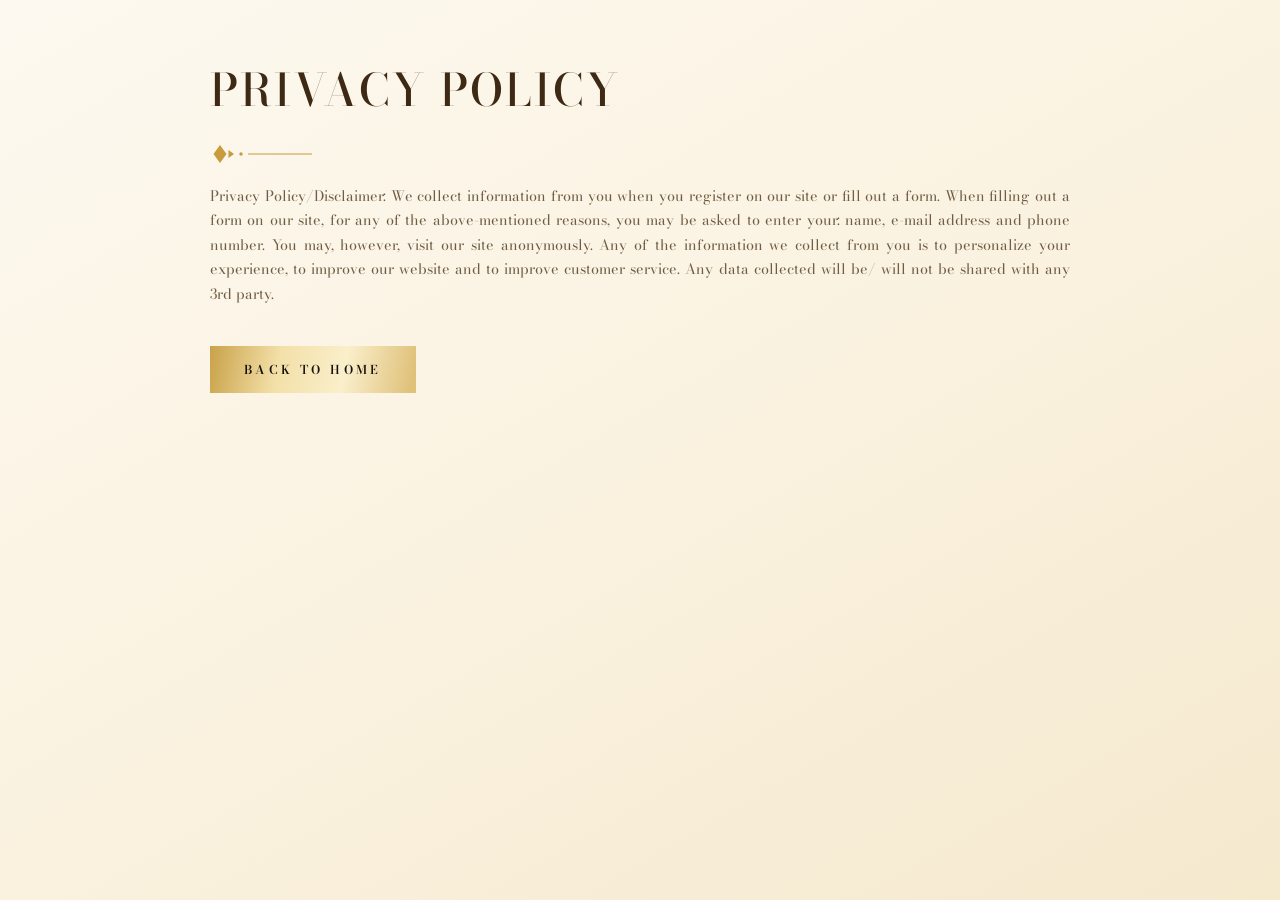
<file: privacy/index.html>
<!doctype html>
<html lang="en">
<head>
  <meta charset="utf-8">
  <meta name="viewport" content="width=device-width, initial-scale=1, shrink-to-fit=no">
  <title>Privacy Policy &mdash; Ruparel</title>
  <link rel="icon" href="/images/fav.webp" type="image/webp" sizes="16x16">
  <link rel="preconnect" href="https://fonts.googleapis.com/">
  <link rel="preconnect" href="https://fonts.gstatic.com/" crossorigin>
  <link href="https://fonts.googleapis.com/css2?family=Bodoni+Moda:ital,opsz,wght@0,6..96,400;0,6..96,500;0,6..96,600;0,6..96,700;1,6..96,400;1,6..96,500&family=Montserrat:wght@300;400;500;600&display=swap" rel="stylesheet">
  <link rel="stylesheet" href="/css/style.css">
  <!-- Google Tag Manager -->
  <script>(function(w,d,s,l,i){w[l]=w[l]||[];w[l].push({'gtm.start':
  new Date().getTime(),event:'gtm.js'});var f=d.getElementsByTagName(s)[0],
  j=d.createElement(s),dl=l!='dataLayer'?'&l='+l:'';j.async=true;j.src=
  'https://www.googletagmanager.com/gtm.js?id='+i+dl;f.parentNode.insertBefore(j,f);
  })(window,document,'script','dataLayer','GTM-WV9VQJ75');</script>
  <!-- End Google Tag Manager -->
</head>
<body>
  <section class="section">
    <div class="container">
      <h3 class="sub-head">Privacy Policy</h3>
      <p>Privacy Policy/Disclaimer: We collect information from you when you register on our site or fill out a form. When filling out a form on our site, for any of the above-mentioned reasons, you may be asked to enter your: name, e-mail address and phone number. You may, however, visit our site anonymously. Any of the information we collect from you is to personalize your experience, to improve our website and to improve customer service. Any data collected will be/ will not be shared with any 3rd party.</p>
      <a class="home-link" href="/">Back to home</a>
    </div>
  </section>
</body>
</html>
</file>
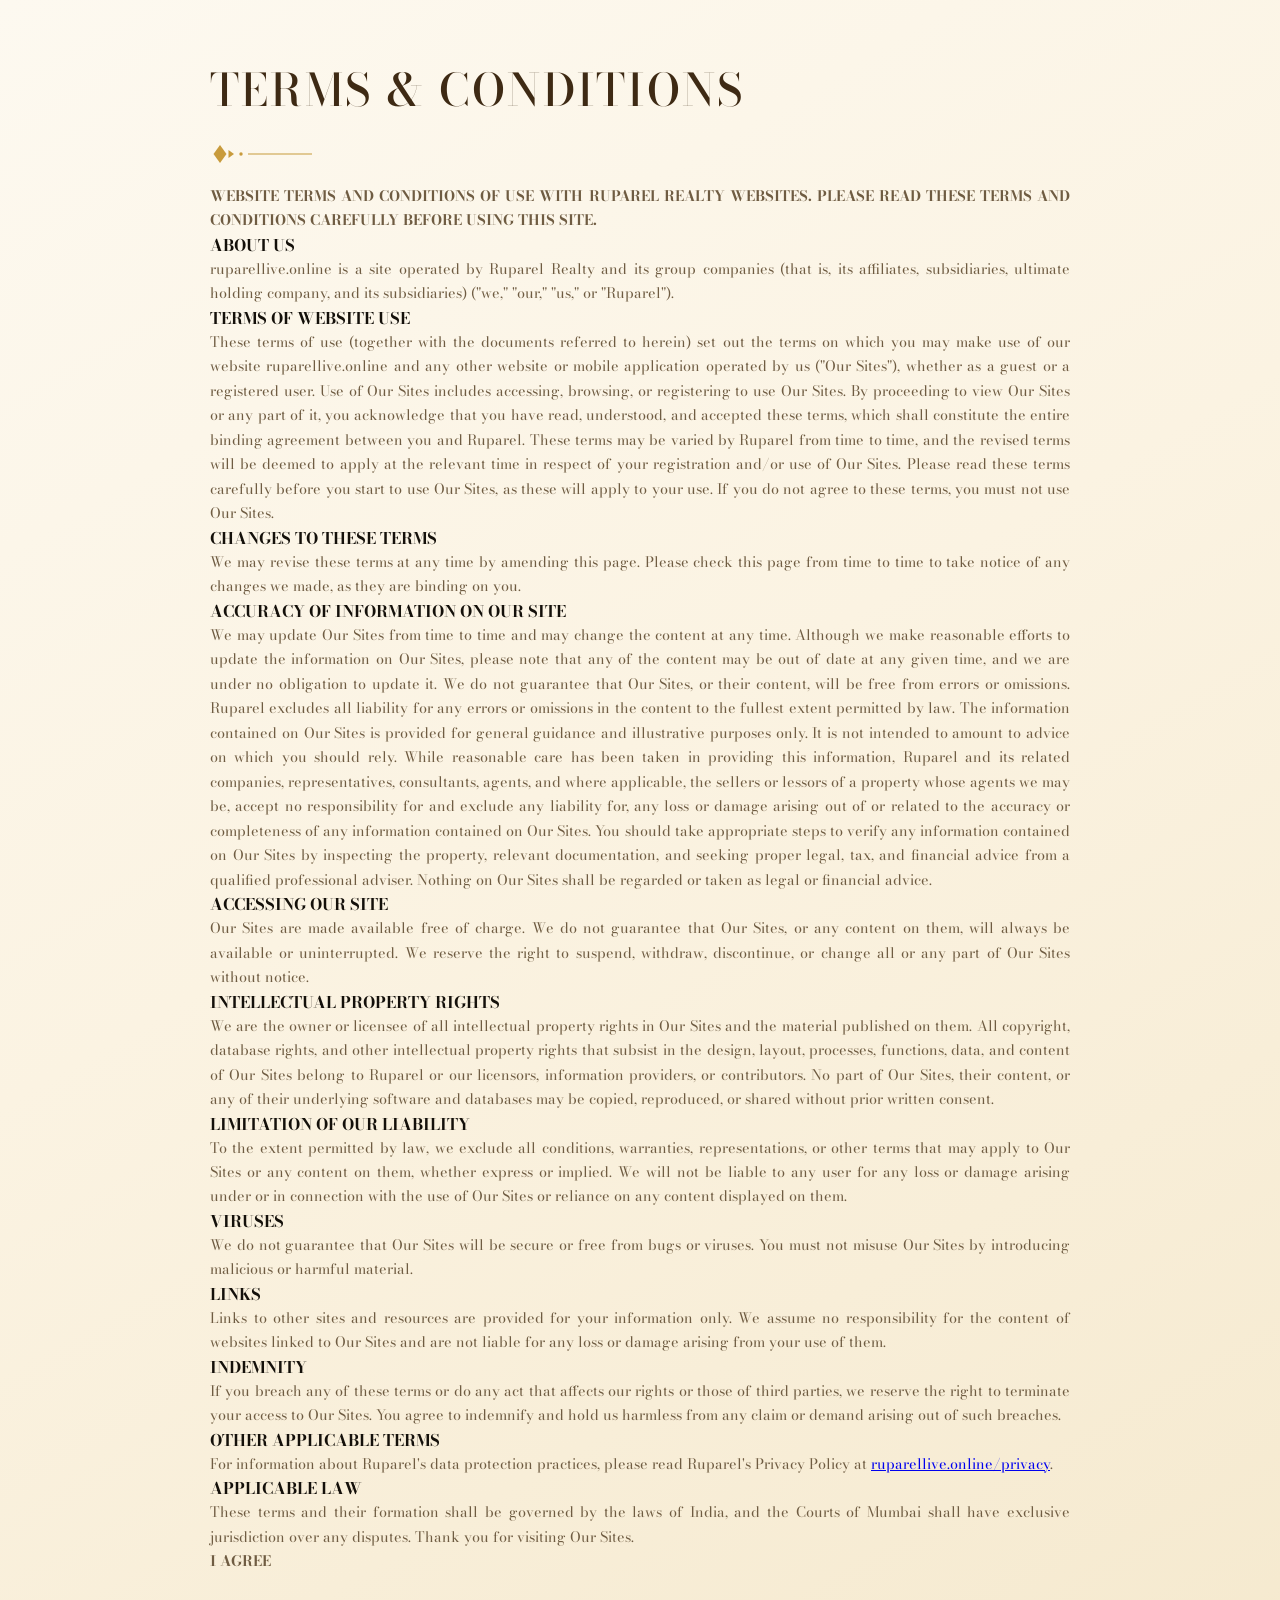
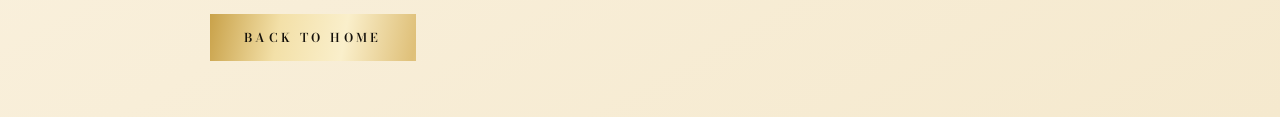
<file: terms/index.html>
<!doctype html>
<html lang="en">
<head>
  <meta charset="utf-8">
  <meta name="viewport" content="width=device-width, initial-scale=1, shrink-to-fit=no">
  <title>Terms &amp; Conditions &mdash; Ruparel</title>
  <link rel="icon" href="/images/fav.webp" type="image/webp" sizes="16x16">
  <link rel="preconnect" href="https://fonts.googleapis.com/">
  <link rel="preconnect" href="https://fonts.gstatic.com/" crossorigin>
  <link href="https://fonts.googleapis.com/css2?family=Bodoni+Moda:ital,opsz,wght@0,6..96,400;0,6..96,500;0,6..96,600;0,6..96,700;1,6..96,400;1,6..96,500&family=Montserrat:wght@300;400;500;600&display=swap" rel="stylesheet">
  <link rel="stylesheet" href="/css/style.css">
  <!-- Google Tag Manager -->
  <script>(function(w,d,s,l,i){w[l]=w[l]||[];w[l].push({'gtm.start':
  new Date().getTime(),event:'gtm.js'});var f=d.getElementsByTagName(s)[0],
  j=d.createElement(s),dl=l!='dataLayer'?'&l='+l:'';j.async=true;j.src=
  'https://www.googletagmanager.com/gtm.js?id='+i+dl;f.parentNode.insertBefore(j,f);
  })(window,document,'script','dataLayer','GTM-WV9VQJ75');</script>
  <!-- End Google Tag Manager -->
</head>
<body>
  <section class="section">
    <div class="container">
      <h3 class="sub-head">Terms &amp; Conditions</h3>

      <p><strong>WEBSITE TERMS AND CONDITIONS OF USE WITH RUPAREL REALTY WEBSITES. PLEASE READ THESE TERMS AND CONDITIONS CAREFULLY BEFORE USING THIS SITE.</strong></p>

      <h4>ABOUT US</h4>
      <p>ruparellive.online is a site operated by Ruparel Realty and its group companies (that is, its affiliates, subsidiaries, ultimate holding company, and its subsidiaries) ("we," "our," "us," or "Ruparel").</p>

      <h4>TERMS OF WEBSITE USE</h4>
      <p>These terms of use (together with the documents referred to herein) set out the terms on which you may make use of our website ruparellive.online and any other website or mobile application operated by us ("Our Sites"), whether as a guest or a registered user. Use of Our Sites includes accessing, browsing, or registering to use Our Sites. By proceeding to view Our Sites or any part of it, you acknowledge that you have read, understood, and accepted these terms, which shall constitute the entire binding agreement between you and Ruparel. These terms may be varied by Ruparel from time to time, and the revised terms will be deemed to apply at the relevant time in respect of your registration and/or use of Our Sites. Please read these terms carefully before you start to use Our Sites, as these will apply to your use. If you do not agree to these terms, you must not use Our Sites.</p>

      <h4>CHANGES TO THESE TERMS</h4>
      <p>We may revise these terms at any time by amending this page. Please check this page from time to time to take notice of any changes we made, as they are binding on you.</p>

      <h4>ACCURACY OF INFORMATION ON OUR SITE</h4>
      <p>We may update Our Sites from time to time and may change the content at any time. Although we make reasonable efforts to update the information on Our Sites, please note that any of the content may be out of date at any given time, and we are under no obligation to update it. We do not guarantee that Our Sites, or their content, will be free from errors or omissions. Ruparel excludes all liability for any errors or omissions in the content to the fullest extent permitted by law. The information contained on Our Sites is provided for general guidance and illustrative purposes only. It is not intended to amount to advice on which you should rely. While reasonable care has been taken in providing this information, Ruparel and its related companies, representatives, consultants, agents, and where applicable, the sellers or lessors of a property whose agents we may be, accept no responsibility for and exclude any liability for, any loss or damage arising out of or related to the accuracy or completeness of any information contained on Our Sites. You should take appropriate steps to verify any information contained on Our Sites by inspecting the property, relevant documentation, and seeking proper legal, tax, and financial advice from a qualified professional adviser. Nothing on Our Sites shall be regarded or taken as legal or financial advice.</p>

      <h4>ACCESSING OUR SITE</h4>
      <p>Our Sites are made available free of charge. We do not guarantee that Our Sites, or any content on them, will always be available or uninterrupted. We reserve the right to suspend, withdraw, discontinue, or change all or any part of Our Sites without notice.</p>

      <h4>INTELLECTUAL PROPERTY RIGHTS</h4>
      <p>We are the owner or licensee of all intellectual property rights in Our Sites and the material published on them. All copyright, database rights, and other intellectual property rights that subsist in the design, layout, processes, functions, data, and content of Our Sites belong to Ruparel or our licensors, information providers, or contributors. No part of Our Sites, their content, or any of their underlying software and databases may be copied, reproduced, or shared without prior written consent.</p>

      <h4>LIMITATION OF OUR LIABILITY</h4>
      <p>To the extent permitted by law, we exclude all conditions, warranties, representations, or other terms that may apply to Our Sites or any content on them, whether express or implied. We will not be liable to any user for any loss or damage arising under or in connection with the use of Our Sites or reliance on any content displayed on them.</p>

      <h4>VIRUSES</h4>
      <p>We do not guarantee that Our Sites will be secure or free from bugs or viruses. You must not misuse Our Sites by introducing malicious or harmful material.</p>

      <h4>LINKS</h4>
      <p>Links to other sites and resources are provided for your information only. We assume no responsibility for the content of websites linked to Our Sites and are not liable for any loss or damage arising from your use of them.</p>

      <h4>INDEMNITY</h4>
      <p>If you breach any of these terms or do any act that affects our rights or those of third parties, we reserve the right to terminate your access to Our Sites. You agree to indemnify and hold us harmless from any claim or demand arising out of such breaches.</p>

      <h4>OTHER APPLICABLE TERMS</h4>
      <p>For information about Ruparel's data protection practices, please read Ruparel's Privacy Policy at <a href="/privacy">ruparellive.online/privacy</a>.</p>

      <h4>APPLICABLE LAW</h4>
      <p>These terms and their formation shall be governed by the laws of India, and the Courts of Mumbai shall have exclusive jurisdiction over any disputes. Thank you for visiting Our Sites.</p>

      <p><strong>I AGREE</strong></p>

      <a class="home-link" href="/">Back to home</a>
    </div>
  </section>
</body>
</html>
</file>
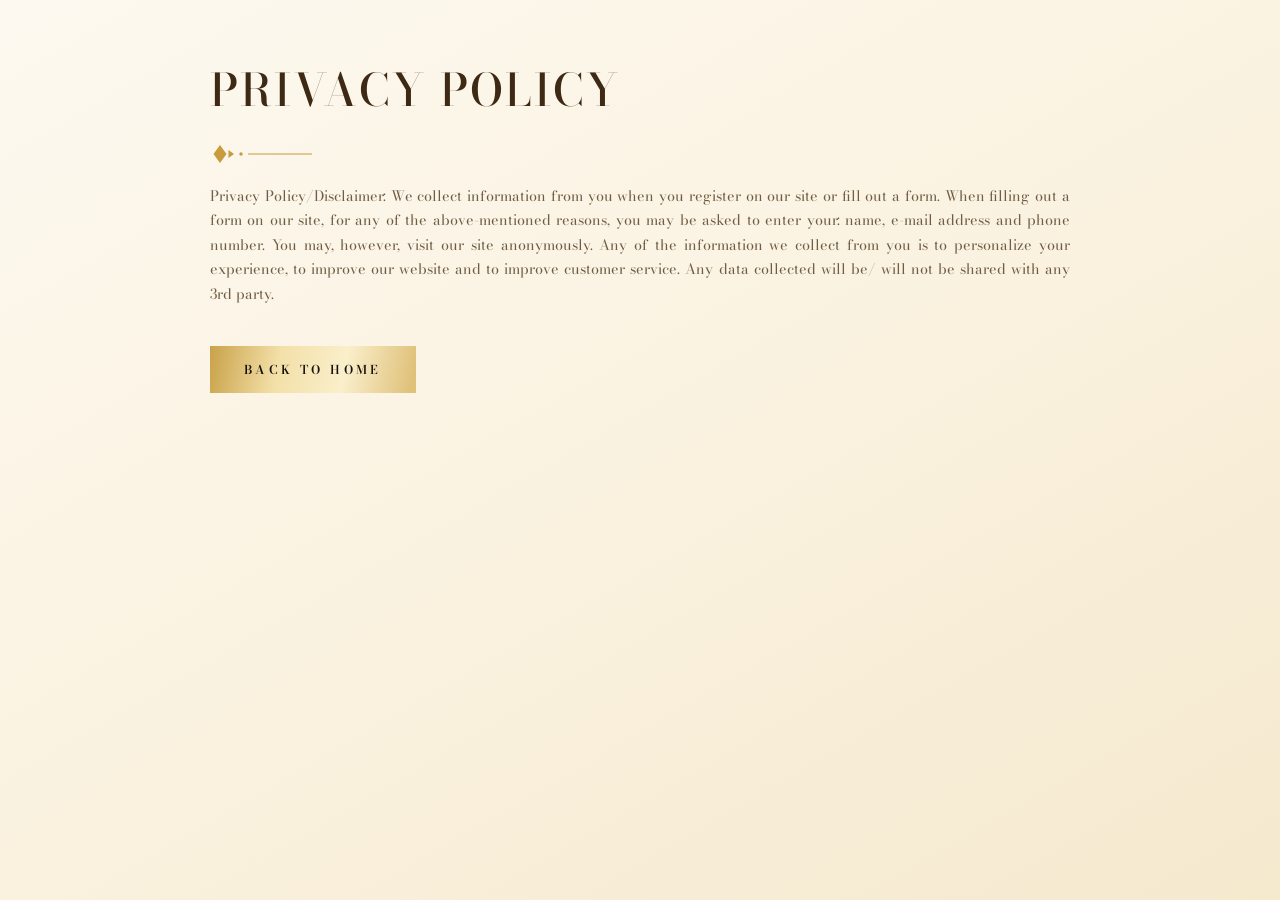
<file: ruparel.com/privacypolicy.html>
<!doctype html>
<html lang="en">


<!-- Mirrored from https://ruparel.com/privacypolicy.html by HTTrack Website Copier/3.x [XR&CO], Fri, 18 Sep 2026 05:41:11 GMT -->
<head>
  <meta charset="utf-8">
  <meta name="viewport" content="width=device-width, initial-scale=1, shrink-to-fit=no">
  <title>Privacy Policy &mdash; Ruparel</title>
  <link rel="icon" href="images/fav.webp" type="image/webp" sizes="16x16">

  <link rel="preconnect" href="https://fonts.googleapis.com/">
  <link rel="preconnect" href="https://fonts.gstatic.com/" crossorigin>
  <link href="https://fonts.googleapis.com/css2?family=Bodoni+Moda:ital,opsz,wght@0,6..96,400;0,6..96,500;0,6..96,600;0,6..96,700;1,6..96,400;1,6..96,500&amp;family=Montserrat:wght@300;400;500;600&amp;display=swap" rel="stylesheet">
  <link rel="stylesheet" href="css/style.css">

  <!-- Google Tag Manager -->
  <script>(function(w,d,s,l,i){w[l]=w[l]||[];w[l].push({'gtm.start':
  new Date().getTime(),event:'gtm.js'});var f=d.getElementsByTagName(s)[0],
  j=d.createElement(s),dl=l!='dataLayer'?'&l='+l:'';j.async=true;j.src=
  '../www.googletagmanager.com/gtm5445.html?id='+i+dl;f.parentNode.insertBefore(j,f);
  })(window,document,'script','dataLayer','GTM-WV9VQJ75');</script>
  <!-- End Google Tag Manager -->
</head>

<body>
  <section class="section">
    <div class="container">
      <h3 class="sub-head">Privacy Policy</h3>
      <p>Privacy Policy/Disclaimer: We collect information from you when you register on our site or fill out a form. When filling out a form on our site, for any of the above-mentioned reasons, you may be asked to enter your: name, e-mail address and phone number. You may, however, visit our site anonymously. Any of the information we collect from you is to personalize your experience, to improve our website and to improve customer service. Any data collected will be/ will not be shared with any 3rd party.</p>
      <a class="home-link" href="index.html">Back to home</a>
    </div>
  </section>
</body>

<!-- Mirrored from https://ruparel.com/privacypolicy.html by HTTrack Website Copier/3.x [XR&CO], Fri, 18 Sep 2026 05:41:11 GMT -->
</html>
</file>
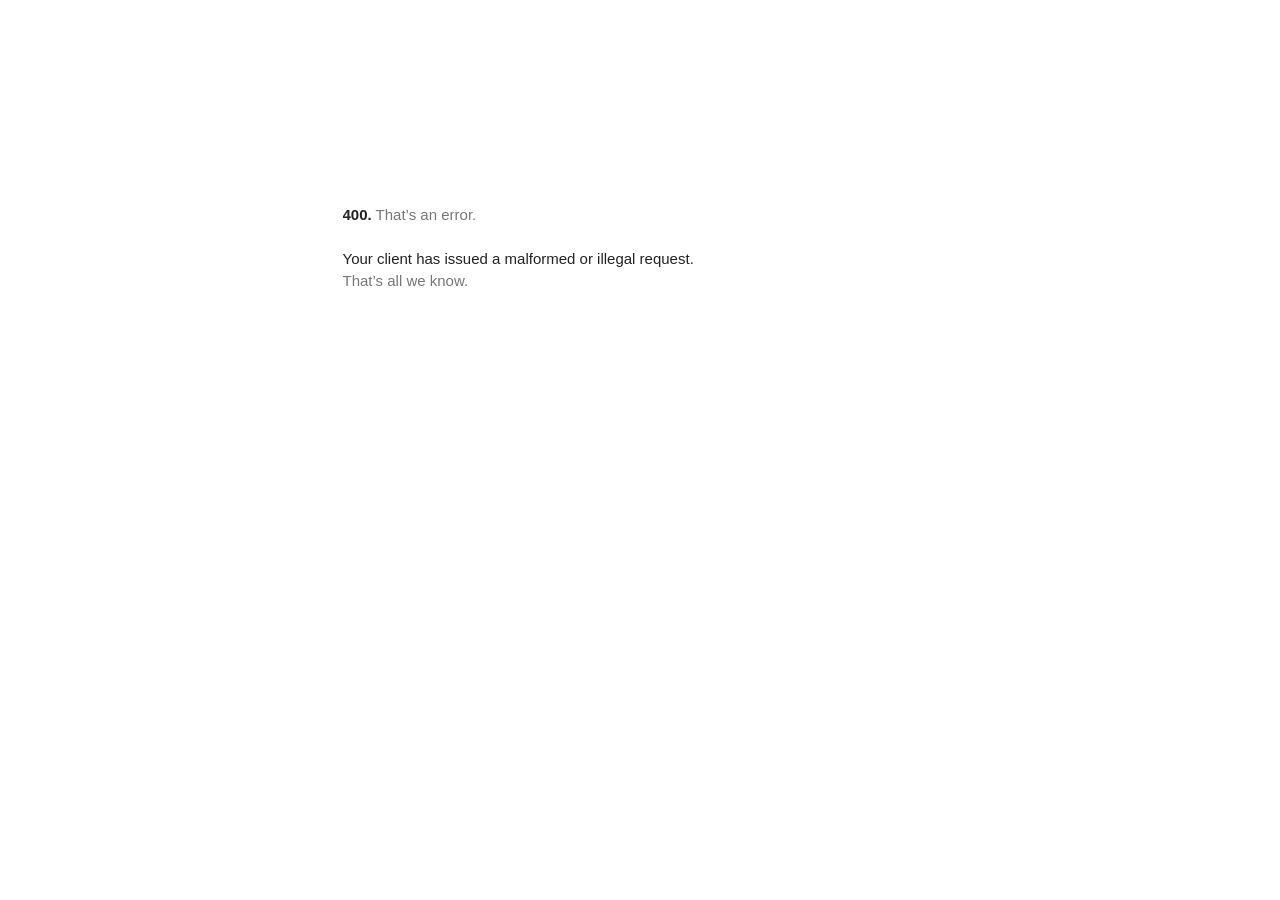
<file: www.googletagmanager.com/gtm5445.html>
<!DOCTYPE html>
<html lang=en>
  <meta charset=utf-8>
  <meta name=viewport content="initial-scale=1, minimum-scale=1, width=device-width">
  <title>Error 400 (Bad Request)!!1</title>
  <style>
    *{margin:0;padding:0}html,code{font:15px/22px arial,sans-serif}html{background:#fff;color:#222;padding:15px}body{margin:7% auto 0;max-width:390px;min-height:180px;padding:30px 0 15px}* > body{background:url(//www.google.com/images/errors/robot.png) 100% 5px no-repeat;padding-right:205px}p{margin:11px 0 22px;overflow:hidden}ins{color:#777;text-decoration:none}a img{border:0}@media screen and (max-width:772px){body{background:none;margin-top:0;max-width:none;padding-right:0}}#logo{background:url(//www.google.com/images/branding/googlelogo/1x/googlelogo_color_150x54dp.png) no-repeat;margin-left:-5px}@media only screen and (min-resolution:192dpi){#logo{background:url(//www.google.com/images/branding/googlelogo/2x/googlelogo_color_150x54dp.png) no-repeat 0% 0%/100% 100%;-moz-border-image:url(//www.google.com/images/branding/googlelogo/2x/googlelogo_color_150x54dp.png) 0}}@media only screen and (-webkit-min-device-pixel-ratio:2){#logo{background:url(//www.google.com/images/branding/googlelogo/2x/googlelogo_color_150x54dp.png) no-repeat;-webkit-background-size:100% 100%}}#logo{display:inline-block;height:54px;width:150px}
  </style>
  <a href=//www.google.com/><span id=logo aria-label=Google></span></a>
  <p><b>400.</b> <ins>That’s an error.</ins>
  <p>Your client has issued a malformed or illegal request.  <ins>That’s all we know.</ins>
</file>
<file: css/style.css>
/* ================================================
   RUPAREL ARIANA — style.css
   "Sky Manor" Brochure Theme
   Didone caps + italic counterpoint + metallic foil gold
   Hero markup untouched — image only.
   ================================================ */
*, *::before, *::after { box-sizing: border-box; margin: 0; padding: 0; }

:root {
  /* --- Foil gold ramp (sampled from brochure) --- */
  --gold-pale:  #FAEFCB;  /* foil highlight */
  --gold-light: #E9CE86;  /* light gold */
  --gold:       #C89B3C;  /* core metallic gold */
  --gold-deep:  #8F651C;  /* bronze shadow */

  /* --- Paper --- */
  --cream:      #FDF9F0;  /* brochure paper white */
  --champagne:  #F5E9CE;  /* silk gradient mid */
  --champagne-d:#EBD9AF;  /* silk gradient deep */

  /* --- Ink --- */
  --ink:        #14100A;  /* Sky Manor black */
  --ink-warm:   #241A0E;  /* warm charcoal */
  --brown:      #3E2A14;  /* heading brown */
  --text:       #2C2113;  /* body text */
  --text-muted: #6F5C42;  /* taupe */

  /* --- Lines --- */
  --border:      rgba(200,155,60,0.28);
  --border-grey: rgba(44,33,19,0.10);
  --hairline-dark: rgba(250,239,203,0.16);

  /* --- Legacy aliases (kept so existing rules/markup keep working) --- */
  --red:        #C89B3C;
  --red-light:  #E9CE86;
  --red-dark:   #8F651C;
  --white:      #FDF9F0;
  --off-white:  #F7EFDF;
  --light-grey: #F1E4C8;
  --dark:       #14100A;
  --charcoal:   #241A0E;

  /* --- Signature foil gradient (rules, bands, edges) --- */
  --foil: linear-gradient(100deg,
      #8F651C 0%, #C89B3C 16%, #FAEFCB 38%,
      #E3C579 52%, #A9781F 72%, #E9CE86 88%, #C89B3C 100%);
  /* Brighter ramp for type + buttons: never drops below #C89B3C, so it
     stays legible against the near-black ground. */
  --foil-text: linear-gradient(100deg,
      #C9A24A 0%, #F3E0A8 17%, #FAEFCB 33%,
      #DFC079 50%, #F2E2AC 67%, #C89B3C 85%, #EBD79A 100%);
  --foil-v: linear-gradient(180deg, #FAEFCB, #C89B3C 45%, #8F651C);

  /* --- Ornament --- */
  --fleuron: url("data:image/svg+xml,%3Csvg xmlns='http://www.w3.org/2000/svg' width='168' height='20' viewBox='0 0 168 20'%3E%3Cg fill='none' stroke='%23C89B3C' stroke-width='1.2'%3E%3Cpath d='M2 10H56'/%3E%3Cpath d='M112 10H166'/%3E%3C/g%3E%3Cpath d='M84 1 L90.5 10 L84 19 L77.5 10 Z' fill='%23C89B3C'/%3E%3Cpath d='M70 10 L75.5 6 L75.5 14 Z' fill='%23C89B3C'/%3E%3Cpath d='M98 10 L92.5 6 L92.5 14 Z' fill='%23C89B3C'/%3E%3Ccircle cx='63' cy='10' r='1.7' fill='%23C89B3C'/%3E%3Ccircle cx='105' cy='10' r='1.7' fill='%23C89B3C'/%3E%3C/svg%3E");
  --fleuron-l: url("data:image/svg+xml,%3Csvg xmlns='http://www.w3.org/2000/svg' width='104' height='20' viewBox='0 0 104 20'%3E%3Cpath d='M10 1 L16.5 10 L10 19 L3.5 10 Z' fill='%23C89B3C'/%3E%3Cpath d='M24 10 L18.5 6 L18.5 14 Z' fill='%23C89B3C'/%3E%3Ccircle cx='31' cy='10' r='1.7' fill='%23C89B3C'/%3E%3Cpath d='M38 10H102' fill='none' stroke='%23C89B3C' stroke-width='1.2'/%3E%3C/svg%3E");
}

html { scroll-behavior: smooth; overflow-x: hidden; max-width: 100%; }
body {
  font-family: 'Bodoni Moda', 'Didot', 'Georgia', serif;
  background: var(--cream);
  color: var(--ink);
  overflow-x: hidden; width: 100%; max-width: 100%;
  -webkit-font-smoothing: antialiased;
}

/* Reusable foil-text treatment (didone on dark, like the brochure covers) */
.foil-text {
  background: var(--foil-text);
  -webkit-background-clip: text; background-clip: text;
  -webkit-text-fill-color: transparent; color: transparent;
}

/* ================================================
   SIGNATURE MOTIF — corner-bracket eyebrows
   ================================================ */
.eyebrow, .hero-rera-tag {
  position: relative;
  display: inline-block;
  padding: 5px 18px;
  /* explicit width stops flex-column parents stretching the brackets
     to the full column, so they hug the label as in the brochure */
  width: fit-content;
  max-width: 100%;
}
.eyebrow::before, .eyebrow::after,
.hero-rera-tag::before, .hero-rera-tag::after {
  content: '';
  position: absolute;
  top: 0; bottom: 0;
  width: 9px;
  border-top: 1px solid currentColor;
  border-bottom: 1px solid currentColor;
  opacity: 0.75;
}
.eyebrow::before, .hero-rera-tag::before { left: 0; border-left: 1px solid currentColor; }
.eyebrow::after, .hero-rera-tag::after { right: 0; border-right: 1px solid currentColor; }

/* ================================================
   TOPBAR — currently unused (commented out in HTML).
   Rules kept so re-enabling it in index.php needs no
   CSS changes. If restored, also change nav{top:36px},
   .mobile-menu{top:104px} (32px/92px on mobile) below.
   ================================================ */
.topbar {
  position: fixed; top: 0; left: 0; right: 0; z-index: 1001;
  background: var(--ink);
  border-bottom: 1px solid rgba(250,239,203,0.10);
  padding: 9px 48px;
  display: flex; justify-content: space-between; align-items: center;
  width: 100%;
}
.topbar-brand { font-family: 'Bodoni Moda', serif; font-size: 0.62rem; letter-spacing: 4px; text-transform: uppercase; color: rgba(250,239,203,0.55); }
.topbar-right { display: flex; align-items: center; gap: 24px; }
.topbar-social { display: flex; gap: 16px; }
.topbar-social a { color: rgba(250,239,203,0.45); transition: color 0.2s; display: flex; align-items: center; }
.topbar-social a:hover { color: var(--gold-light); }
.topbar-phone { font-family: 'Montserrat', sans-serif; font-size: 0.7rem; color: var(--gold-light); text-decoration: none; letter-spacing: 1px; font-weight: 500; }

.message strong { font-weight: 600; }

@keyframes shine {
  0%   { background-position: 0% 50%; }
  100% { background-position: 200% 50%; }
}

/* ================================================
   NAV
   ================================================ */
nav {
  position: fixed; top: 0px; left: 0; right: 0; z-index: 1000;
  background: rgba(253,249,240,0.96);
  backdrop-filter: blur(12px);
  border-bottom: 1px solid var(--border);
  padding: 0 48px;
  display: flex; align-items: center; justify-content: space-between;
  height: 60px; width: 100%;
}
/* foil underline on the nav, replacing the flat 2px bar */
nav::after {
  content: ''; position: absolute; left: 0; right: 0; bottom: -2px;
  height: 2px; background: var(--foil); opacity: 0.9;
}
body.independence-day nav {
  background: linear-gradient(to right,
      #FF9933 0%, #FFBB66 12%, #FFFFFF 32%,
      #FFFFFF 68%, #6FBF73 88%, #138808 100%);
  backdrop-filter: none;
  border-top: 2px solid #FF9933;
  border-bottom: 3px solid #138808;
  box-shadow: 0 2px 10px rgba(0,0,0,0.3);
}
body.independence-day nav::after { display: none; }

.nav-logo img { height: 42px; display: block; }
.nav-links { display: flex; list-style: none; }
.nav-links a {
  display: block; padding: 0 16px; line-height: 60px;
  font-family: 'Bodoni Moda', serif; font-size: 0.72rem; letter-spacing: 2.6px;
  text-transform: uppercase; font-weight: 500; color: var(--text);
  text-decoration: none; transition: color 0.2s;
  border-bottom: 2px solid transparent; margin-bottom: -2px;
}
.nav-links a:hover { color: var(--gold-deep); border-bottom-color: var(--gold); }
.nav-cta {
  font-family: 'Bodoni Moda', serif; background: var(--ink); color: var(--gold-light);
  border: 1px solid var(--ink); padding: 9px 22px; cursor: pointer;
  font-size: 0.68rem; letter-spacing: 2.6px; text-transform: uppercase;
  font-weight: 600; transition: all 0.25s; position: relative;
}
.nav-cta:hover { background: var(--gold); color: var(--ink); border-color: var(--gold); }
.nav-hamburger { display: none; flex-direction: column; gap: 5px; background: none; border: none; cursor: pointer; padding: 4px; }
.nav-hamburger span { display: block; width: 24px; height: 2px; background: var(--ink); }
.mobile-menu { display: none; position: fixed; top: 60px; left: 0; right: 0; background: var(--cream); border-bottom: 2px solid var(--gold); z-index: 999; }
.mobile-menu.open { display: block; }
.mobile-menu a {
  display: block; padding: 12px 24px; color: var(--text); text-decoration: none;
  font-family: 'Bodoni Moda', serif; font-size: 0.78rem; letter-spacing: 2.4px;
  text-transform: uppercase; border-bottom: 1px solid var(--border-grey); transition: color 0.2s;
}
.mobile-menu a:hover { color: var(--gold-deep); }
.mob-cta { background: var(--ink); color: var(--gold-light) !important; text-align: center; font-weight: 600 !important; margin: 10px 20px; display: block; border-bottom: none !important; }

/* ================================================
   HERO — Image only, no content inside (UNCHANGED)
   ================================================ */
.hero {
  position: relative;
  padding: 60px 0 0 0;
  background: var(--ink);
  line-height: 0;
}
.hero-img-desktop,
.hero-img-mobile { width: 100%; height: auto; display: block; }
.hero-img-mobile { display: none; }
.hero-bg-mobile { display: none; }

/* foil hairline closing the hero, matching brochure page edges */
.hero::after {
  content: ''; position: absolute; left: 0; right: 0; bottom: 0;
  height: 3px; background: var(--foil);
}

/* ================================================
   HERO INFO — single full-width brochure-cover image
   ================================================ */
.hero-info { display: block; line-height: 0; border-bottom: 1px solid var(--hairline-dark); }
.hero-info img { width: 100%; height: auto; display: block; }

/* ================================================
   SECTION BASE
   ================================================ */
section { padding: 68px 64px; position: relative; }
section { border-bottom: none; }

/* Foil rule at the top of each section — the brochure's page-edge band.
   Replaces the old flat 3px gold border. */
#overview::before, #amenities::before, #gallery::before,
#plans::before, #location::before, #enquiry::before {
  content: ''; position: absolute; top: 0; left: 0; right: 0;
  height: 3px; background: var(--foil); z-index: 2;
}

.container { max-width: 1280px; margin: 0 auto; width: 100%; }

.eyebrow {
  font-family: 'Bodoni Moda', serif; font-size: 0.68rem; letter-spacing: 4.5px;
  text-transform: uppercase; color: var(--gold-deep); margin-bottom: 13px; font-weight: 600;
}

/* Didone caps + italic counterpoint — the brochure's core heading device */
.sec-title {
  font-family: 'Bodoni Moda', serif;
  font-size: clamp(1.7rem, 3vw, 2.5rem);
  font-weight: 500;
  line-height: 1.14;
  letter-spacing: 0.05em;
  text-transform: uppercase;
  margin-bottom: 14px;
  color: var(--brown);
}
.sec-title em {
  font-style: italic;
  font-weight: 400;
  text-transform: none;      /* keeps the script counterpoint lowercase */
  letter-spacing: 0.005em;
  color: var(--gold-deep);
  font-size: 1.06em;
}

/* Ornamental divider replaces the plain 40px bar */
.gold-line {
  width: 104px; height: 20px;
  background: var(--fleuron-l) no-repeat left center;
  margin-bottom: 26px;
}
.gold-line.center {
  width: 168px;
  background-image: var(--fleuron);
  background-position: center;
  margin-left: auto; margin-right: auto;
}

/* Brochure "statement plate" — double gold rule box.
   Add class="plate" to any element to get it. */
.plate {
  display: inline-block; padding: 14px 30px;
  border: 1px solid var(--gold);
  outline: 1px solid var(--gold); outline-offset: 4px;
  font-family: 'Bodoni Moda', serif; text-transform: uppercase;
  letter-spacing: 3px; color: var(--gold-deep);
}

/* ================================================
   OVERVIEW
   ================================================ */
#overview { background: var(--cream); }
.overview-wrap { display: grid; grid-template-columns: 1fr 1fr; gap: 0; min-height: 380px; }
.overview-img-side { position: relative; overflow: hidden; }
.overview-img-side img { width: 100%; height: 100%; object-fit: cover; display: block; filter: saturate(0.95) contrast(1.04); object-position: top; }
.overview-img-label {
  position: absolute; bottom: 20px; left: 20px;
  font-family: 'Bodoni Moda', serif; font-size: 0.62rem; letter-spacing: 3px;
  text-transform: uppercase; color: var(--gold-light); font-style: italic;
  background: rgba(20,16,10,0.55); padding: 5px 12px; border: 1px solid rgba(200,155,60,0.35);
}
/* champagne silk gradient, as on the amenities spread */
.overview-content-side {
  padding: 38px 44px; display: flex; flex-direction: column; justify-content: center;
  background: linear-gradient(135deg, var(--cream) 0%, #FBF3E2 38%, var(--champagne) 100%);
}
.overview-content-side p { font-size: 0.98rem; line-height: 1.68; color: var(--text-muted); margin-bottom: 16px; font-weight: 400; }
.highlights { display: grid; grid-template-columns: 1fr 1fr; gap: 0 30px; }
.hl-item { display: flex; align-items: flex-start; gap: 14px; padding: 8px 0; border-bottom: 1px solid var(--border-grey); }
.hl-num { font-family: 'Bodoni Moda', serif; font-size: 0.72rem; color: var(--gold-deep); font-weight: 700; flex-shrink: 0; margin-top: 3px; letter-spacing: 1px; }
.hl-text { font-family: 'Montserrat', sans-serif; font-size: 0.72rem; color: var(--text); line-height: 1.5; }
.rera-strip { font-family: 'Bodoni Moda', serif; font-size: 0.66rem; letter-spacing: 2.4px; text-transform: uppercase; color: var(--gold-deep); opacity: 0.85; margin-top: 18px; padding-top: 13px; border-top: 1px solid var(--border-grey); }

/* ================================================
   AMENITIES — foil strip + champagne silk grid
   ================================================ */
#amenities { background: var(--cream); padding: 0; }
.am-layout { display: grid; grid-template-columns: 1fr; min-height: unset; }

.am-sidebar { display: flex; flex-direction: row; align-items: stretch; }
.am-sidebar-top {
  flex: 1; position: relative;
  background: linear-gradient(90deg, #1B1309 0%, var(--ink) 55%, #241A0E 100%);
  display: flex; flex-direction: row; justify-content: center; align-items: center;
  padding: 16px 40px; gap: 22px;
}
/* gold chevron corner ornaments, as on the plans pages */
.am-sidebar-top::before, .am-sidebar-top::after {
  content: ''; position: absolute; top: 50%; transform: translateY(-50%);
  width: 26px; height: 26px; opacity: 0.85;
  background: var(--foil-v);
  clip-path: polygon(0 0, 100% 0, 50% 100%);
}
.am-sidebar-top::before { left: 34px; }
.am-sidebar-top::after  { right: 34px; }

.am-vertical { writing-mode: horizontal-tb; transform: none; display: flex; align-items: baseline; gap: 14px; flex: none; }
.am-count {
  font-family: 'Bodoni Moda', serif; font-size: 1.7rem; font-weight: 700;
  background: var(--foil-text); -webkit-background-clip: text; background-clip: text;
  -webkit-text-fill-color: transparent; color: transparent;
}
.am-heading {
  font-family: 'Bodoni Moda', serif; font-size: 1.05rem; font-weight: 600; letter-spacing: 5px;
  background: var(--foil-text); -webkit-background-clip: text; background-clip: text;
  -webkit-text-fill-color: transparent; color: transparent;
}
.am-tagline {
  font-family: 'Bodoni Moda', serif; font-size: 0.7rem; letter-spacing: 2.6px; text-transform: uppercase;
  color: rgba(250,239,203,0.72); text-align: left; line-height: 1.6; margin: 0;
}
.am-brand-logo { width: 90px; height: auto; filter: grayscale(1) opacity(0.85); }
.am-brand-sub { font-family: 'Bodoni Moda', serif; font-size: 0.6rem; letter-spacing: 2px; text-transform: uppercase; color: var(--text-muted); }

.am-grid-wrap {
  padding: 40px 44px;
  background-color: var(--cream);
  background-image:
    linear-gradient(118deg, rgba(253,249,240,0.94) 0%, rgba(251,243,226,0.86) 34%, rgba(235,217,175,0.72) 68%, rgba(253,249,240,0.94) 100%),
    url('../images/amenities-pattern.png');
  background-repeat: no-repeat, repeat;
  background-size: cover, 480px auto;
  background-position: center, 0 0;
  display: flex; justify-content: center;
}
.am-grid { display: grid; grid-template-columns: repeat(4, 1fr); gap: 20px 30px; max-width: 1000px; width: 100%; justify-items: center; }
.am-item { display: flex; flex-direction: column; align-items: center; gap: 11px; }
.am-icon-box {
  width: 84px; height: 84px;
  border: 1px solid var(--gold);
  outline: 1px solid rgba(200,155,60,0.32); outline-offset: 4px;
  display: flex; align-items: center; justify-content: center;
  background: rgba(253,249,240,0.55);
  transition: background 0.25s, border-color 0.25s;
}
.am-item:hover .am-icon-box { background: rgba(253,249,240,0.9); border-color: var(--gold-deep); }
.am-icon-box img { width: 42px; height: 42px; object-fit: contain; }
.am-label {
  font-family: 'Bodoni Moda', serif; font-size: 0.68rem; font-weight: 600;
  letter-spacing: 1.8px; text-transform: uppercase; color: var(--gold-deep);
  line-height: 1.45; text-align: center;
}

@media (max-width: 900px) {
  .am-layout { grid-template-columns: 1fr; }
  .am-sidebar-top { flex-direction: row; justify-content: center; padding: 22px 24px; }
  .am-sidebar-top::before, .am-sidebar-top::after { display: none; }
  .am-vertical { writing-mode: horizontal-tb; transform: none; flex-direction: row; gap: 10px; }
  .am-tagline { display: none; }
  .am-grid { grid-template-columns: repeat(2, 1fr); gap: 18px; }
  .am-icon-box { width: 76px; height: 76px; }
}

/* ================================================
   GALLERY
   ================================================ */
#gallery {
  background-color: var(--cream);
  background-image:
    linear-gradient(160deg, rgba(253,249,240,0.95) 0%, rgba(245,233,206,0.75) 55%, rgba(253,249,240,0.95) 100%),
    url('../images/amenities-pattern.png');
  background-repeat: no-repeat, repeat;
  background-size: cover, 480px auto;
  background-position: center, 0 0;
  padding: 64px 0;
}
.gallery-header { padding: 0 64px; margin-bottom: 30px; text-align: center; }
.gallery-header .sec-title { color: var(--brown); }
.g-tabs { display: flex; justify-content: center; border-bottom: 1px solid var(--border); overflow-x: auto; -webkit-overflow-scrolling: touch; scrollbar-width: none; }
.g-tabs::-webkit-scrollbar { display: none; }
.g-tab {
  font-family: 'Bodoni Moda', serif; padding: 10px 26px; font-size: 0.7rem; letter-spacing: 3.2px;
  text-transform: uppercase; font-weight: 500; cursor: pointer; color: var(--text-muted);
  border: none; border-bottom: 2px solid transparent; background: none;
  transition: all 0.2s; margin-bottom: -1px; white-space: nowrap; flex-shrink: 0;
}
.g-tab.active { color: var(--gold-deep); border-bottom-color: var(--gold); }
.g-tab:hover { color: var(--brown); }
.g-panel { display: none; }
.g-panel.active { display: block; }
.gallery-grid { display: grid; grid-template-columns: repeat(4, 1fr); gap: 3px; }
.g-item { position: relative; overflow: hidden; cursor: zoom-in; aspect-ratio: 4/3; }
.g-item.tall { grid-row: span 2; aspect-ratio: unset; min-height: 300px; }
.g-item img { width: 100%; height: 100%; object-fit: cover; display: block; transition: transform 0.5s; }
.g-item:hover img { transform: scale(1.07); }
.g-overlay { position: absolute; inset: 0; background: linear-gradient(to top, rgba(20,16,10,0.8), transparent); opacity: 0; transition: opacity 0.3s; display: flex; align-items: flex-end; padding: 16px; }
.g-item:hover .g-overlay { opacity: 1; }
.g-caption { font-family: 'Bodoni Moda', serif; font-size: 0.68rem; letter-spacing: 2.6px; text-transform: uppercase; color: var(--gold-light); }

/* ================================================
   FLOOR PLANS
   ================================================ */
#plans { background: linear-gradient(150deg, var(--cream) 0%, var(--champagne) 55%, #FBF3E2 100%); }
#plans .sec-title { color: var(--brown); }
.plans-intro { max-width: 600px; margin-bottom: 34px; }
.plans-grid { display: grid; grid-template-columns: repeat(3, 1fr); gap: 18px; }
.plan-card { position: relative; overflow: hidden; cursor: zoom-in; border: 1px solid var(--border); background: var(--cream); }
.plan-card img { width: 100%; display: block; transition: transform 0.4s; }
.plan-card:hover img { transform: scale(1.04); }
.plan-label {
  position: absolute; bottom: 0; left: 0; right: 0; background: var(--ink); color: var(--gold-light);
  padding: 11px 15px; font-family: 'Bodoni Moda', serif; font-size: 0.68rem;
  letter-spacing: 2.6px; text-transform: uppercase; font-weight: 600;
}

/* ================================================
   LOCATION
   ================================================ */
#location { background: var(--cream); padding: 0; }
.location-wrap { display: grid; grid-template-columns: 1fr 1fr; min-height: 380px; }
.map-side { background: #1B1309; padding: 28px 22px 28px 56px; display: flex; align-items: stretch; }
.map-side iframe { width: 100%; min-height: 300px; border: none; filter: grayscale(0.5) sepia(0.18) brightness(0.94) contrast(1.05); display: block; flex: 1; }
.conn-side {
  display: grid; grid-template-columns: 1fr 1fr; gap: 0 30px; align-content: start;
  padding: 40px 40px; background: linear-gradient(135deg, var(--cream) 0%, #FBF3E2 45%, var(--champagne) 100%); overflow-y: auto; }
.conn-title, .conn-sub, .address-block { grid-column: 1 / -1; }
.conn-title { font-family: 'Bodoni Moda', serif; font-size: 1.6rem; font-weight: 500; text-transform: uppercase; letter-spacing: 0.05em; margin-bottom: 8px; color: var(--brown); }
.conn-title em { font-style: italic; text-transform: none; color: var(--gold-deep); }
.conn-sub { font-family: 'Bodoni Moda', serif; font-size: 0.7rem; letter-spacing: 2.8px; text-transform: uppercase; color: var(--text-muted); margin-bottom: 18px; }
.conn-group { margin-bottom: 14px; }
.conn-group-title {
  font-family: 'Bodoni Moda', serif; font-size: 0.66rem; letter-spacing: 3.2px; text-transform: uppercase;
  color: var(--gold-light); background: var(--ink); padding: 8px 14px; margin-bottom: 8px; display: inline-block;
}
.conn-row { display: flex; justify-content: space-between; align-items: center; padding: 6px 0; border-bottom: 1px solid var(--border-grey); }
.conn-name { font-family: 'Montserrat', sans-serif; font-size: 0.73rem; color: var(--text); }
.conn-dist { font-family: 'Bodoni Moda', serif; font-size: 0.75rem; color: var(--gold-deep); font-weight: 700; letter-spacing: 0.5px; }
.address-block { margin-top: 14px; padding: 14px 16px; border-left: 3px solid var(--gold); background: rgba(253,249,240,0.75); }
.address-block strong { font-family: 'Bodoni Moda', serif; font-size: 0.68rem; letter-spacing: 3.2px; text-transform: uppercase; color: var(--gold-deep); display: block; margin-bottom: 10px; }
.address-block p { font-family: 'Montserrat', sans-serif; font-size: 0.72rem; color: var(--text-muted); line-height: 1.7; }

/* ================================================
   ENQUIRY — dark brochure close, foil-trimmed form
   ================================================ */
#enquiry { background: linear-gradient(140deg, #1B1309 0%, var(--ink) 60%, #241A0E 100%); }
.enq-wrap { display: grid; grid-template-columns: 1fr 1fr; gap: 54px; align-items: start; }
.enq-left .sec-title {
  background: var(--foil-text); -webkit-background-clip: text; background-clip: text;
  -webkit-text-fill-color: transparent; color: transparent;
}
.enq-left .sec-title em { -webkit-text-fill-color: transparent; color: transparent; }
#enquiry .eyebrow { color: var(--gold-light); }
.enq-left > p { font-family: 'Montserrat', sans-serif; font-size: 0.76rem; color: rgba(250,239,203,0.62); line-height: 1.7; margin-bottom: 22px; }
.enq-features { display: flex; flex-direction: column; }
.enq-feature {
  display: flex; align-items: center; gap: 12px; padding: 8px 0;
  border-bottom: 1px solid var(--hairline-dark);
  font-family: 'Montserrat', sans-serif; font-size: 0.73rem; color: rgba(250,239,203,0.87);
}
.enq-feature::before { content: '\2666'; color: var(--gold); flex-shrink: 0; font-size: 0.7rem; }

.form-box { position: relative; background: var(--ink-warm); border: 1px solid var(--hairline-dark); padding: 32px 28px; }
.form-box::before { content: ''; position: absolute; top: 0; left: 0; right: 0; height: 4px; background: var(--foil); }
.form-box h3 { font-family: 'Bodoni Moda', serif; font-size: 1.7rem; font-weight: 500; text-transform: uppercase; letter-spacing: 0.05em; margin-bottom: 5px; color: var(--gold-pale); }
.form-box h3 em { font-style: italic; text-transform: none; color: var(--gold-light); }
.form-sub { font-family: 'Montserrat', sans-serif; font-size: 0.66rem; color: rgba(250,239,203,0.5); margin-bottom: 20px; }
.form-fields { display: flex; flex-direction: column; gap: 12px; }
.form-row { display: grid; grid-template-columns: 1fr 1fr; gap: 16px; }
.f-field { display: flex; flex-direction: column; gap: 6px; }
.f-label { font-family: 'Bodoni Moda', serif; font-size: 0.66rem; letter-spacing: 2.4px; text-transform: uppercase; color: rgba(250,239,203,0.6); font-weight: 600; }
.f-input, .f-select, .f-textarea {
  background: var(--ink); border: 1px solid var(--hairline-dark);
  border-bottom: 2px solid rgba(200,155,60,0.45);
  padding: 10px 12px; color: var(--gold-pale);
  font-family: 'Montserrat', sans-serif; font-size: 0.82rem; outline: none;
  transition: border-color 0.2s, background 0.2s; width: 100%;
}
.f-input:focus, .f-select:focus, .f-textarea:focus { border-bottom-color: var(--gold); background: #100C07; }
.f-input::placeholder, .f-textarea::placeholder { color: rgba(250,239,203,0.32); }
.f-select { appearance: none; cursor: pointer; }
.f-select option { background: var(--ink); color: var(--gold-pale); }
.f-textarea { resize: vertical; min-height: 80px; }
.f-consent { display: flex; align-items: flex-start; gap: 10px; }
.f-consent input { margin-top: 3px; accent-color: var(--gold); flex-shrink: 0; }
.f-consent label { font-family: 'Montserrat', sans-serif; font-size: 0.66rem; color: rgba(250,239,203,0.52); line-height: 1.7; cursor: pointer; }
.f-submit {
  font-family: 'Bodoni Moda', serif; background: var(--foil-text); background-size: 200% auto;
  color: var(--ink); width: 100%; padding: 13px; border: none; cursor: pointer;
  font-size: 0.76rem; letter-spacing: 3.4px; text-transform: uppercase; font-weight: 700;
  transition: background-position 0.5s; margin-top: 8px;
}
.f-submit:hover { background-position: 100% 50%; }

/* ================================================
   DISCLAIMER
   ================================================ */
.disclaimer {
  background: linear-gradient(120deg, var(--champagne) 0%, #F7EFDF 50%, var(--champagne-d) 100%);
  padding: 18px 64px; display: flex; align-items: center; justify-content: space-between;
  gap: 32px; border-top: 1px solid var(--border);
}
.disclaimer-text { font-family: 'Montserrat', sans-serif; font-size: 0.58rem; line-height: 1.95; color: var(--text-muted); flex: 1; }
.disclaimer-text strong { font-family: 'Bodoni Moda', serif; color: var(--gold-deep); display: block; margin-bottom: 7px; font-size: 0.66rem; letter-spacing: 3.2px; text-transform: uppercase; }
.disclaimer img { width: 58px; height: 58px; object-fit: contain; flex-shrink: 0; }

/* ================================================
   FOOTER
   ================================================ */
footer { position: relative; background: var(--ink); padding: 16px 64px; display: flex; justify-content: space-between; align-items: center; flex-wrap: wrap; gap: 12px; }
footer::before { content: ''; position: absolute; top: 0; left: 0; right: 0; height: 2px; background: var(--foil); }
.footer-logo img { height: 32px; opacity: 0.9; }
footer p { font-family: 'Montserrat', sans-serif; font-size: 0.6rem; color: rgba(250,239,203,0.35); }
.footer-links { display: flex; gap: 24px; }
.footer-links a { font-family: 'Bodoni Moda', serif; color: rgba(250,239,203,0.45); text-decoration: none; font-size: 0.68rem; letter-spacing: 1.4px; transition: color 0.2s; }
.footer-links a:hover { color: var(--gold-light); }

/* the old inset gold outline on these blocks is replaced by the foil rules above */
.disclaimer, footer { box-shadow: none; }

/* ================================================
   FLOATING BUTTONS
   ================================================ */
.float-btns { position: fixed; right: 24px; bottom: 80px; display: flex; flex-direction: column; gap: 10px; z-index: 999; }
.float-btn { width: 48px; height: 48px; border-radius: 50%; display: flex; align-items: center; justify-content: center; text-decoration: none; box-shadow: 0 4px 16px rgba(0,0,0,0.32); transition: transform 0.2s; }
.float-btn:hover { transform: scale(1.1); }
.float-wa { background: #25D366; }
.float-call { background: var(--ink); border: 1px solid var(--gold); }
.float-btn svg { width: 20px; height: 20px; fill: white; }
.float-call svg { fill: var(--gold-light); }

/* ================================================
   MODAL
   ================================================ */
.modal-overlay { display: none; position: fixed; inset: 0; background: rgba(20,16,10,0.88); z-index: 2000; align-items: center; justify-content: center; padding: 20px; }
.modal-overlay.active { display: flex; }
.modal { position: relative; background: var(--ink-warm); padding: 44px 40px 40px; max-width: 460px; width: 100%; max-height: 90vh; overflow-y: auto; }
.modal::before { content: ''; position: absolute; top: 0; left: 0; right: 0; height: 4px; background: var(--foil); }
.modal-close { position: absolute; top: 14px; right: 18px; background: none; border: none; color: rgba(250,239,203,0.55); font-size: 1.4rem; cursor: pointer; line-height: 1; transition: color 0.2s; z-index: 1; }
.modal-close:hover { color: var(--gold-light); }
.modal h3 { font-family: 'Bodoni Moda', serif; font-size: 1.6rem; font-weight: 500; text-transform: uppercase; letter-spacing: 0.05em; margin-bottom: 6px; color: var(--gold-pale); }
.modal h3 em { font-style: italic; text-transform: none; color: var(--gold-light); }
.modal > p { font-family: 'Montserrat', sans-serif; font-size: 0.66rem; color: rgba(250,239,203,0.52); margin-bottom: 24px; }
.modal .f-label { color: rgba(250,239,203,0.6); }
.modal .f-input { background: var(--ink); border-color: var(--hairline-dark); color: var(--gold-pale); }
.modal .f-consent label { color: rgba(250,239,203,0.52); }

/* ================================================
   LIGHTBOX
   ================================================ */
.lightbox-overlay { display: none; position: fixed; inset: 0; background: rgba(0,0,0,0.95); z-index: 9999; align-items: center; justify-content: center; padding: 20px; scrollbar-width: none; }
.lightbox-overlay::-webkit-scrollbar { display: none; }
.lightbox-overlay.active { display: flex; }
.lightbox-img { max-width: 90vw; max-height: 85vh; object-fit: contain; }
.lightbox-close { position: fixed; top: 20px; right: 24px; background: var(--gold); color: var(--ink); border: none; width: 40px; height: 40px; border-radius: 50%; cursor: pointer; font-size: 1.2rem; display: flex; align-items: center; justify-content: center; }
.lightbox-prev, .lightbox-next { position: fixed; top: 50%; transform: translateY(-50%); background: rgba(200,155,60,0.16); color: var(--gold-pale); border: 1px solid rgba(200,155,60,0.45); font-size: 1.5rem; width: 44px; height: 44px; cursor: pointer; display: flex; align-items: center; justify-content: center; border-radius: 50%; transition: background 0.2s; }
.lightbox-prev { left: 16px; }
.lightbox-next { right: 16px; }
.lightbox-prev:hover, .lightbox-next:hover { background: var(--gold); color: var(--ink); }
.lightbox-caption { position: fixed; bottom: 20px; left: 50%; transform: translateX(-50%); font-family: 'Bodoni Moda', serif; color: rgba(250,239,203,0.6); font-size: 0.68rem; letter-spacing: 3px; text-transform: uppercase; }

/* ================================================
   SNACKBAR
   ================================================ */
#snackbar { visibility: hidden; min-width: 300px; background: var(--ink); color: var(--gold-pale); text-align: center; border-left: 3px solid var(--gold); padding: 16px 20px; position: fixed; z-index: 99999; right: 20px; bottom: 20px; transform: translateY(20px); opacity: 0; transition: all 0.3s ease; box-shadow: 0 8px 24px rgba(0,0,0,0.35); font-family: 'Montserrat', sans-serif; font-size: 0.75rem; }
#snackbar.show { visibility: visible; opacity: 1; transform: translateY(0); }

/* ================================================
   RESPONSIVE — 1024px
   ================================================ */
@media (max-width: 1024px) {
  .am-grid { grid-template-columns: repeat(3, 1fr); }
  .plans-grid { grid-template-columns: repeat(2, 1fr); }
}

/* ================================================
   RESPONSIVE — 768px
   ================================================ */
@media (max-width: 768px) {
  nav { padding: 0 16px; height: 60px; top: 0; }
  .mobile-menu { top: 60px; }
  .nav-links { display: none; }
  .nav-cta { display: none; }
  .nav-hamburger { display: flex; }

  .hero { padding-top: 60px; }
  .hero-img-desktop { display: none; }
  .hero-img-mobile { display: block; }

  section { padding: 44px 18px; }

  .overview-wrap { grid-template-columns: 1fr; }
  .overview-img-side { height: auto; }
  .overview-img-side img { width: 100%; height: auto; object-fit: contain; object-position: top; }
  .overview-content-side { padding: 30px 20px; }
  .highlights { grid-template-columns: 1fr; }

  .am-grid { grid-template-columns: repeat(2, 1fr); gap: 12px; }
  .am-grid-wrap { padding: 30px 16px; }

  .gallery-header { padding: 0 20px; }
  .gallery-grid { grid-template-columns: repeat(2, 1fr); }
  .g-item.tall { grid-row: span 1; aspect-ratio: 4/3; min-height: unset; }

  .plans-grid { grid-template-columns: 1fr; }

  .location-wrap { grid-template-columns: 1fr; }
  .map-side { padding: 24px 20px; }
  .map-side iframe { min-height: 280px; height: 280px; }
  .conn-side { grid-template-columns: 1fr; padding: 30px 20px; }

  .enq-wrap { grid-template-columns: 1fr; gap: 40px; }
  .form-row { grid-template-columns: 1fr; }
  .form-box { padding: 24px 18px; }

  .disclaimer { flex-direction: column; padding: 22px 20px; text-align: center; }
  footer { flex-direction: column; text-align: center; padding: 22px 20px; }
  .footer-links { flex-wrap: wrap; justify-content: center; }

  #snackbar { width: calc(100% - 32px); right: 16px; left: 16px; min-width: unset; }
}

/* ================================================
   RESPONSIVE — 480px
   ================================================ */
@media (max-width: 480px) {
  .am-grid { grid-template-columns: repeat(2, 1fr); }
  .gallery-grid { grid-template-columns: 1fr; }
  .g-item.tall { grid-row: span 1; }
  .sec-title { letter-spacing: 0.03em; }
}

/* ================================================
   OTP STYLES
   ================================================ */
.otp-input-wrap { display: flex; gap: 8px; align-items: stretch; }
.otp-input-wrap .f-input { flex: 1; }
.get-otp-btn { background: var(--gold); color: var(--ink); border: none; padding: 0 16px; cursor: pointer; font-size: 0.7rem; letter-spacing: 1.6px; text-transform: uppercase; font-family: 'Bodoni Moda', serif; font-weight: 700; white-space: nowrap; transition: background 0.2s; flex-shrink: 0; }
.get-otp-btn:hover { background: var(--gold-light); }
.get-otp-btn:disabled { opacity: 0.5; cursor: not-allowed; }
.resend-otp-btn { background: transparent; color: var(--gold); border: 1px solid var(--gold); padding: 0 14px; cursor: pointer; font-size: 0.68rem; letter-spacing: 1.4px; text-transform: uppercase; font-family: 'Bodoni Moda', serif; font-weight: 600; white-space: nowrap; transition: all 0.2s; flex-shrink: 0; }
.resend-otp-btn:hover { background: var(--gold); color: var(--ink); }
.otp-timer { font-size: 0.66rem; color: var(--text-muted); margin-top: 4px; display: block; }
.modal .otp-timer { color: rgba(250,239,203,0.5); }
.otp-field { animation: fadeInOtp 0.3s ease; }
@keyframes fadeInOtp { from { opacity: 0; transform: translateY(-6px); } to { opacity: 1; transform: translateY(0); } }

/* ================================================
   LEGAL PAGES — privacypolicy.html, termsandconditions.html
   These use .section / .sub-head, which had no rules before.
   ================================================ */
.section {
  background: linear-gradient(150deg, var(--cream) 0%, #FBF3E2 45%, var(--champagne) 100%);
  min-height: 100vh;
  padding: 56px 40px;
}
.section .container { max-width: 860px; }
.sub-head {
  font-family: 'Bodoni Moda', serif;
  font-size: clamp(1.8rem, 4vw, 2.8rem);
  font-weight: 500; text-transform: uppercase; letter-spacing: 0.05em;
  color: var(--brown); margin-bottom: 20px;
}
/* fleuron rule under the page title */
.sub-head::after {
  content: ''; display: block;
  width: 104px; height: 20px; margin-top: 20px;
  background: var(--fleuron-l) no-repeat left center;
}
.section p {
  font-family: 'Bodoni Moda', serif;
  font-size: 0.9rem; line-height: 1.7; color: var(--text-muted);
  text-align: justify; hyphens: auto;
}
.section .home-link {
  display: inline-block; margin-top: 40px;
  font-family: 'Bodoni Moda', serif; font-size: 0.76rem; font-weight: 600;
  letter-spacing: 3.4px; text-transform: uppercase; text-decoration: none;
  color: var(--ink); background: var(--foil-text); background-size: 200% auto;
  padding: 14px 34px; transition: background-position 0.5s;
}
.section .home-link:hover { background-position: 100% 50%; }

@media (max-width: 768px) {
  .section { padding: 40px 18px; }
  .section p { text-align: left; hyphens: none; }
}

/* ================================================
   ACCESSIBILITY
   ================================================ */
:focus-visible { outline: 2px solid var(--gold); outline-offset: 2px; }
@media (prefers-reduced-motion: reduce) {
  * { animation-duration: 0.01ms !important; transition-duration: 0.01ms !important; scroll-behavior: auto !important; }
}
</file>
<file: ruparel.com/css/style.css>
/* ================================================
   RUPAREL ARIANA — style.css
   "Sky Manor" Brochure Theme
   Didone caps + italic counterpoint + metallic foil gold
   Hero markup untouched — image only.
   ================================================ */
*, *::before, *::after { box-sizing: border-box; margin: 0; padding: 0; }

:root {
  /* --- Foil gold ramp (sampled from brochure) --- */
  --gold-pale:  #FAEFCB;  /* foil highlight */
  --gold-light: #E9CE86;  /* light gold */
  --gold:       #C89B3C;  /* core metallic gold */
  --gold-deep:  #8F651C;  /* bronze shadow */

  /* --- Paper --- */
  --cream:      #FDF9F0;  /* brochure paper white */
  --champagne:  #F5E9CE;  /* silk gradient mid */
  --champagne-d:#EBD9AF;  /* silk gradient deep */

  /* --- Ink --- */
  --ink:        #14100A;  /* Sky Manor black */
  --ink-warm:   #241A0E;  /* warm charcoal */
  --brown:      #3E2A14;  /* heading brown */
  --text:       #2C2113;  /* body text */
  --text-muted: #6F5C42;  /* taupe */

  /* --- Lines --- */
  --border:      rgba(200,155,60,0.28);
  --border-grey: rgba(44,33,19,0.10);
  --hairline-dark: rgba(250,239,203,0.16);

  /* --- Legacy aliases (kept so existing rules/markup keep working) --- */
  --red:        #C89B3C;
  --red-light:  #E9CE86;
  --red-dark:   #8F651C;
  --white:      #FDF9F0;
  --off-white:  #F7EFDF;
  --light-grey: #F1E4C8;
  --dark:       #14100A;
  --charcoal:   #241A0E;

  /* --- Signature foil gradient (rules, bands, edges) --- */
  --foil: linear-gradient(100deg,
      #8F651C 0%, #C89B3C 16%, #FAEFCB 38%,
      #E3C579 52%, #A9781F 72%, #E9CE86 88%, #C89B3C 100%);
  /* Brighter ramp for type + buttons: never drops below #C89B3C, so it
     stays legible against the near-black ground. */
  --foil-text: linear-gradient(100deg,
      #C9A24A 0%, #F3E0A8 17%, #FAEFCB 33%,
      #DFC079 50%, #F2E2AC 67%, #C89B3C 85%, #EBD79A 100%);
  --foil-v: linear-gradient(180deg, #FAEFCB, #C89B3C 45%, #8F651C);

  /* --- Ornament --- */
  --fleuron: url("data:image/svg+xml,%3Csvg xmlns='http://www.w3.org/2000/svg' width='168' height='20' viewBox='0 0 168 20'%3E%3Cg fill='none' stroke='%23C89B3C' stroke-width='1.2'%3E%3Cpath d='M2 10H56'/%3E%3Cpath d='M112 10H166'/%3E%3C/g%3E%3Cpath d='M84 1 L90.5 10 L84 19 L77.5 10 Z' fill='%23C89B3C'/%3E%3Cpath d='M70 10 L75.5 6 L75.5 14 Z' fill='%23C89B3C'/%3E%3Cpath d='M98 10 L92.5 6 L92.5 14 Z' fill='%23C89B3C'/%3E%3Ccircle cx='63' cy='10' r='1.7' fill='%23C89B3C'/%3E%3Ccircle cx='105' cy='10' r='1.7' fill='%23C89B3C'/%3E%3C/svg%3E");
  --fleuron-l: url("data:image/svg+xml,%3Csvg xmlns='http://www.w3.org/2000/svg' width='104' height='20' viewBox='0 0 104 20'%3E%3Cpath d='M10 1 L16.5 10 L10 19 L3.5 10 Z' fill='%23C89B3C'/%3E%3Cpath d='M24 10 L18.5 6 L18.5 14 Z' fill='%23C89B3C'/%3E%3Ccircle cx='31' cy='10' r='1.7' fill='%23C89B3C'/%3E%3Cpath d='M38 10H102' fill='none' stroke='%23C89B3C' stroke-width='1.2'/%3E%3C/svg%3E");
}

html { scroll-behavior: smooth; overflow-x: hidden; max-width: 100%; }
body {
  font-family: 'Bodoni Moda', 'Didot', 'Georgia', serif;
  background: var(--cream);
  color: var(--ink);
  overflow-x: hidden; width: 100%; max-width: 100%;
  -webkit-font-smoothing: antialiased;
}

/* Reusable foil-text treatment (didone on dark, like the brochure covers) */
.foil-text {
  background: var(--foil-text);
  -webkit-background-clip: text; background-clip: text;
  -webkit-text-fill-color: transparent; color: transparent;
}

/* ================================================
   SIGNATURE MOTIF — corner-bracket eyebrows
   ================================================ */
.eyebrow, .hero-rera-tag {
  position: relative;
  display: inline-block;
  padding: 5px 18px;
  /* explicit width stops flex-column parents stretching the brackets
     to the full column, so they hug the label as in the brochure */
  width: fit-content;
  max-width: 100%;
}
.eyebrow::before, .eyebrow::after,
.hero-rera-tag::before, .hero-rera-tag::after {
  content: '';
  position: absolute;
  top: 0; bottom: 0;
  width: 9px;
  border-top: 1px solid currentColor;
  border-bottom: 1px solid currentColor;
  opacity: 0.75;
}
.eyebrow::before, .hero-rera-tag::before { left: 0; border-left: 1px solid currentColor; }
.eyebrow::after, .hero-rera-tag::after { right: 0; border-right: 1px solid currentColor; }

/* ================================================
   TOPBAR — currently unused (commented out in HTML).
   Rules kept so re-enabling it in index.php needs no
   CSS changes. If restored, also change nav{top:36px},
   .mobile-menu{top:104px} (32px/92px on mobile) below.
   ================================================ */
.topbar {
  position: fixed; top: 0; left: 0; right: 0; z-index: 1001;
  background: var(--ink);
  border-bottom: 1px solid rgba(250,239,203,0.10);
  padding: 9px 48px;
  display: flex; justify-content: space-between; align-items: center;
  width: 100%;
}
.topbar-brand { font-family: 'Bodoni Moda', serif; font-size: 0.62rem; letter-spacing: 4px; text-transform: uppercase; color: rgba(250,239,203,0.55); }
.topbar-right { display: flex; align-items: center; gap: 24px; }
.topbar-social { display: flex; gap: 16px; }
.topbar-social a { color: rgba(250,239,203,0.45); transition: color 0.2s; display: flex; align-items: center; }
.topbar-social a:hover { color: var(--gold-light); }
.topbar-phone { font-family: 'Montserrat', sans-serif; font-size: 0.7rem; color: var(--gold-light); text-decoration: none; letter-spacing: 1px; font-weight: 500; }

.message strong { font-weight: 600; }

@keyframes shine {
  0%   { background-position: 0% 50%; }
  100% { background-position: 200% 50%; }
}

/* ================================================
   NAV
   ================================================ */
nav {
  position: fixed; top: 0px; left: 0; right: 0; z-index: 1000;
  background: rgba(253,249,240,0.96);
  backdrop-filter: blur(12px);
  border-bottom: 1px solid var(--border);
  padding: 0 48px;
  display: flex; align-items: center; justify-content: space-between;
  height: 60px; width: 100%;
}
/* foil underline on the nav, replacing the flat 2px bar */
nav::after {
  content: ''; position: absolute; left: 0; right: 0; bottom: -2px;
  height: 2px; background: var(--foil); opacity: 0.9;
}
body.independence-day nav {
  background: linear-gradient(to right,
      #FF9933 0%, #FFBB66 12%, #FFFFFF 32%,
      #FFFFFF 68%, #6FBF73 88%, #138808 100%);
  backdrop-filter: none;
  border-top: 2px solid #FF9933;
  border-bottom: 3px solid #138808;
  box-shadow: 0 2px 10px rgba(0,0,0,0.3);
}
body.independence-day nav::after { display: none; }

.nav-logo img { height: 42px; display: block; }
.nav-links { display: flex; list-style: none; }
.nav-links a {
  display: block; padding: 0 16px; line-height: 60px;
  font-family: 'Bodoni Moda', serif; font-size: 0.72rem; letter-spacing: 2.6px;
  text-transform: uppercase; font-weight: 500; color: var(--text);
  text-decoration: none; transition: color 0.2s;
  border-bottom: 2px solid transparent; margin-bottom: -2px;
}
.nav-links a:hover { color: var(--gold-deep); border-bottom-color: var(--gold); }
.nav-cta {
  font-family: 'Bodoni Moda', serif; background: var(--ink); color: var(--gold-light);
  border: 1px solid var(--ink); padding: 9px 22px; cursor: pointer;
  font-size: 0.68rem; letter-spacing: 2.6px; text-transform: uppercase;
  font-weight: 600; transition: all 0.25s; position: relative;
}
.nav-cta:hover { background: var(--gold); color: var(--ink); border-color: var(--gold); }
.nav-hamburger { display: none; flex-direction: column; gap: 5px; background: none; border: none; cursor: pointer; padding: 4px; }
.nav-hamburger span { display: block; width: 24px; height: 2px; background: var(--ink); }
.mobile-menu { display: none; position: fixed; top: 60px; left: 0; right: 0; background: var(--cream); border-bottom: 2px solid var(--gold); z-index: 999; }
.mobile-menu.open { display: block; }
.mobile-menu a {
  display: block; padding: 12px 24px; color: var(--text); text-decoration: none;
  font-family: 'Bodoni Moda', serif; font-size: 0.78rem; letter-spacing: 2.4px;
  text-transform: uppercase; border-bottom: 1px solid var(--border-grey); transition: color 0.2s;
}
.mobile-menu a:hover { color: var(--gold-deep); }
.mob-cta { background: var(--ink); color: var(--gold-light) !important; text-align: center; font-weight: 600 !important; margin: 10px 20px; display: block; border-bottom: none !important; }

/* ================================================
   HERO — Image only, no content inside (UNCHANGED)
   ================================================ */
.hero {
  position: relative;
  padding: 60px 0 0 0;
  background: var(--ink);
  line-height: 0;
}
.hero-img-desktop,
.hero-img-mobile { width: 100%; height: auto; display: block; }
.hero-img-mobile { display: none; }
.hero-bg-mobile { display: none; }

/* foil hairline closing the hero, matching brochure page edges */
.hero::after {
  content: ''; position: absolute; left: 0; right: 0; bottom: 0;
  height: 3px; background: var(--foil);
}

/* ================================================
   HERO INFO — single full-width brochure-cover image
   ================================================ */
.hero-info { display: block; line-height: 0; border-bottom: 1px solid var(--hairline-dark); }
.hero-info img { width: 100%; height: auto; display: block; }

/* ================================================
   SECTION BASE
   ================================================ */
section { padding: 68px 64px; position: relative; }
section { border-bottom: none; }

/* Foil rule at the top of each section — the brochure's page-edge band.
   Replaces the old flat 3px gold border. */
#overview::before, #amenities::before, #gallery::before,
#plans::before, #location::before, #enquiry::before {
  content: ''; position: absolute; top: 0; left: 0; right: 0;
  height: 3px; background: var(--foil); z-index: 2;
}

.container { max-width: 1280px; margin: 0 auto; width: 100%; }

.eyebrow {
  font-family: 'Bodoni Moda', serif; font-size: 0.68rem; letter-spacing: 4.5px;
  text-transform: uppercase; color: var(--gold-deep); margin-bottom: 13px; font-weight: 600;
}

/* Didone caps + italic counterpoint — the brochure's core heading device */
.sec-title {
  font-family: 'Bodoni Moda', serif;
  font-size: clamp(1.7rem, 3vw, 2.5rem);
  font-weight: 500;
  line-height: 1.14;
  letter-spacing: 0.05em;
  text-transform: uppercase;
  margin-bottom: 14px;
  color: var(--brown);
}
.sec-title em {
  font-style: italic;
  font-weight: 400;
  text-transform: none;      /* keeps the script counterpoint lowercase */
  letter-spacing: 0.005em;
  color: var(--gold-deep);
  font-size: 1.06em;
}

/* Ornamental divider replaces the plain 40px bar */
.gold-line {
  width: 104px; height: 20px;
  background: var(--fleuron-l) no-repeat left center;
  margin-bottom: 26px;
}
.gold-line.center {
  width: 168px;
  background-image: var(--fleuron);
  background-position: center;
  margin-left: auto; margin-right: auto;
}

/* Brochure "statement plate" — double gold rule box.
   Add class="plate" to any element to get it. */
.plate {
  display: inline-block; padding: 14px 30px;
  border: 1px solid var(--gold);
  outline: 1px solid var(--gold); outline-offset: 4px;
  font-family: 'Bodoni Moda', serif; text-transform: uppercase;
  letter-spacing: 3px; color: var(--gold-deep);
}

/* ================================================
   OVERVIEW
   ================================================ */
#overview { background: var(--cream); }
.overview-wrap { display: grid; grid-template-columns: 1fr 1fr; gap: 0; min-height: 380px; }
.overview-img-side { position: relative; overflow: hidden; }
.overview-img-side img { width: 100%; height: 100%; object-fit: cover; display: block; filter: saturate(0.95) contrast(1.04); object-position: top; }
.overview-img-label {
  position: absolute; bottom: 20px; left: 20px;
  font-family: 'Bodoni Moda', serif; font-size: 0.62rem; letter-spacing: 3px;
  text-transform: uppercase; color: var(--gold-light); font-style: italic;
  background: rgba(20,16,10,0.55); padding: 5px 12px; border: 1px solid rgba(200,155,60,0.35);
}
/* champagne silk gradient, as on the amenities spread */
.overview-content-side {
  padding: 38px 44px; display: flex; flex-direction: column; justify-content: center;
  background: linear-gradient(135deg, var(--cream) 0%, #FBF3E2 38%, var(--champagne) 100%);
}
.overview-content-side p { font-size: 0.98rem; line-height: 1.68; color: var(--text-muted); margin-bottom: 16px; font-weight: 400; }
.highlights { display: grid; grid-template-columns: 1fr 1fr; gap: 0 30px; }
.hl-item { display: flex; align-items: flex-start; gap: 14px; padding: 8px 0; border-bottom: 1px solid var(--border-grey); }
.hl-num { font-family: 'Bodoni Moda', serif; font-size: 0.72rem; color: var(--gold-deep); font-weight: 700; flex-shrink: 0; margin-top: 3px; letter-spacing: 1px; }
.hl-text { font-family: 'Montserrat', sans-serif; font-size: 0.72rem; color: var(--text); line-height: 1.5; }
.rera-strip { font-family: 'Bodoni Moda', serif; font-size: 0.66rem; letter-spacing: 2.4px; text-transform: uppercase; color: var(--gold-deep); opacity: 0.85; margin-top: 18px; padding-top: 13px; border-top: 1px solid var(--border-grey); }

/* ================================================
   AMENITIES — foil strip + champagne silk grid
   ================================================ */
#amenities { background: var(--cream); padding: 0; }
.am-layout { display: grid; grid-template-columns: 1fr; min-height: unset; }

.am-sidebar { display: flex; flex-direction: row; align-items: stretch; }
.am-sidebar-top {
  flex: 1; position: relative;
  background: linear-gradient(90deg, #1B1309 0%, var(--ink) 55%, #241A0E 100%);
  display: flex; flex-direction: row; justify-content: center; align-items: center;
  padding: 16px 40px; gap: 22px;
}
/* gold chevron corner ornaments, as on the plans pages */
.am-sidebar-top::before, .am-sidebar-top::after {
  content: ''; position: absolute; top: 50%; transform: translateY(-50%);
  width: 26px; height: 26px; opacity: 0.85;
  background: var(--foil-v);
  clip-path: polygon(0 0, 100% 0, 50% 100%);
}
.am-sidebar-top::before { left: 34px; }
.am-sidebar-top::after  { right: 34px; }

.am-vertical { writing-mode: horizontal-tb; transform: none; display: flex; align-items: baseline; gap: 14px; flex: none; }
.am-count {
  font-family: 'Bodoni Moda', serif; font-size: 1.7rem; font-weight: 700;
  background: var(--foil-text); -webkit-background-clip: text; background-clip: text;
  -webkit-text-fill-color: transparent; color: transparent;
}
.am-heading {
  font-family: 'Bodoni Moda', serif; font-size: 1.05rem; font-weight: 600; letter-spacing: 5px;
  background: var(--foil-text); -webkit-background-clip: text; background-clip: text;
  -webkit-text-fill-color: transparent; color: transparent;
}
.am-tagline {
  font-family: 'Bodoni Moda', serif; font-size: 0.7rem; letter-spacing: 2.6px; text-transform: uppercase;
  color: rgba(250,239,203,0.72); text-align: left; line-height: 1.6; margin: 0;
}
.am-brand-logo { width: 90px; height: auto; filter: grayscale(1) opacity(0.85); }
.am-brand-sub { font-family: 'Bodoni Moda', serif; font-size: 0.6rem; letter-spacing: 2px; text-transform: uppercase; color: var(--text-muted); }

.am-grid-wrap {
  padding: 40px 44px;
  background-color: var(--cream);
  background-image:
    linear-gradient(118deg, rgba(253,249,240,0.94) 0%, rgba(251,243,226,0.86) 34%, rgba(235,217,175,0.72) 68%, rgba(253,249,240,0.94) 100%),
    url('../images/amenities-pattern.png');
  background-repeat: no-repeat, repeat;
  background-size: cover, 480px auto;
  background-position: center, 0 0;
  display: flex; justify-content: center;
}
.am-grid { display: grid; grid-template-columns: repeat(4, 1fr); gap: 20px 30px; max-width: 1000px; width: 100%; justify-items: center; }
.am-item { display: flex; flex-direction: column; align-items: center; gap: 11px; }
.am-icon-box {
  width: 84px; height: 84px;
  border: 1px solid var(--gold);
  outline: 1px solid rgba(200,155,60,0.32); outline-offset: 4px;
  display: flex; align-items: center; justify-content: center;
  background: rgba(253,249,240,0.55);
  transition: background 0.25s, border-color 0.25s;
}
.am-item:hover .am-icon-box { background: rgba(253,249,240,0.9); border-color: var(--gold-deep); }
.am-icon-box img { width: 42px; height: 42px; object-fit: contain; }
.am-label {
  font-family: 'Bodoni Moda', serif; font-size: 0.68rem; font-weight: 600;
  letter-spacing: 1.8px; text-transform: uppercase; color: var(--gold-deep);
  line-height: 1.45; text-align: center;
}

@media (max-width: 900px) {
  .am-layout { grid-template-columns: 1fr; }
  .am-sidebar-top { flex-direction: row; justify-content: center; padding: 22px 24px; }
  .am-sidebar-top::before, .am-sidebar-top::after { display: none; }
  .am-vertical { writing-mode: horizontal-tb; transform: none; flex-direction: row; gap: 10px; }
  .am-tagline { display: none; }
  .am-grid { grid-template-columns: repeat(2, 1fr); gap: 18px; }
  .am-icon-box { width: 76px; height: 76px; }
}

/* ================================================
   GALLERY
   ================================================ */
#gallery {
  background-color: var(--cream);
  background-image:
    linear-gradient(160deg, rgba(253,249,240,0.95) 0%, rgba(245,233,206,0.75) 55%, rgba(253,249,240,0.95) 100%),
    url('../images/amenities-pattern.png');
  background-repeat: no-repeat, repeat;
  background-size: cover, 480px auto;
  background-position: center, 0 0;
  padding: 64px 0;
}
.gallery-header { padding: 0 64px; margin-bottom: 30px; text-align: center; }
.gallery-header .sec-title { color: var(--brown); }
.g-tabs { display: flex; justify-content: center; border-bottom: 1px solid var(--border); overflow-x: auto; -webkit-overflow-scrolling: touch; scrollbar-width: none; }
.g-tabs::-webkit-scrollbar { display: none; }
.g-tab {
  font-family: 'Bodoni Moda', serif; padding: 10px 26px; font-size: 0.7rem; letter-spacing: 3.2px;
  text-transform: uppercase; font-weight: 500; cursor: pointer; color: var(--text-muted);
  border: none; border-bottom: 2px solid transparent; background: none;
  transition: all 0.2s; margin-bottom: -1px; white-space: nowrap; flex-shrink: 0;
}
.g-tab.active { color: var(--gold-deep); border-bottom-color: var(--gold); }
.g-tab:hover { color: var(--brown); }
.g-panel { display: none; }
.g-panel.active { display: block; }
.gallery-grid { display: grid; grid-template-columns: repeat(4, 1fr); gap: 3px; }
.g-item { position: relative; overflow: hidden; cursor: zoom-in; aspect-ratio: 4/3; }
.g-item.tall { grid-row: span 2; aspect-ratio: unset; min-height: 300px; }
.g-item img { width: 100%; height: 100%; object-fit: cover; display: block; transition: transform 0.5s; }
.g-item:hover img { transform: scale(1.07); }
.g-overlay { position: absolute; inset: 0; background: linear-gradient(to top, rgba(20,16,10,0.8), transparent); opacity: 0; transition: opacity 0.3s; display: flex; align-items: flex-end; padding: 16px; }
.g-item:hover .g-overlay { opacity: 1; }
.g-caption { font-family: 'Bodoni Moda', serif; font-size: 0.68rem; letter-spacing: 2.6px; text-transform: uppercase; color: var(--gold-light); }

/* ================================================
   FLOOR PLANS
   ================================================ */
#plans { background: linear-gradient(150deg, var(--cream) 0%, var(--champagne) 55%, #FBF3E2 100%); }
#plans .sec-title { color: var(--brown); }
.plans-intro { max-width: 600px; margin-bottom: 34px; }
.plans-grid { display: grid; grid-template-columns: repeat(3, 1fr); gap: 18px; }
.plan-card { position: relative; overflow: hidden; cursor: zoom-in; border: 1px solid var(--border); background: var(--cream); }
.plan-card img { width: 100%; display: block; transition: transform 0.4s; }
.plan-card:hover img { transform: scale(1.04); }
.plan-label {
  position: absolute; bottom: 0; left: 0; right: 0; background: var(--ink); color: var(--gold-light);
  padding: 11px 15px; font-family: 'Bodoni Moda', serif; font-size: 0.68rem;
  letter-spacing: 2.6px; text-transform: uppercase; font-weight: 600;
}

/* ================================================
   LOCATION
   ================================================ */
#location { background: var(--cream); padding: 0; }
.location-wrap { display: grid; grid-template-columns: 1fr 1fr; min-height: 380px; }
.map-side { background: #1B1309; padding: 28px 22px 28px 56px; display: flex; align-items: stretch; }
.map-side iframe { width: 100%; min-height: 300px; border: none; filter: grayscale(0.5) sepia(0.18) brightness(0.94) contrast(1.05); display: block; flex: 1; }
.conn-side {
  display: grid; grid-template-columns: 1fr 1fr; gap: 0 30px; align-content: start;
  padding: 40px 40px; background: linear-gradient(135deg, var(--cream) 0%, #FBF3E2 45%, var(--champagne) 100%); overflow-y: auto; }
.conn-title, .conn-sub, .address-block { grid-column: 1 / -1; }
.conn-title { font-family: 'Bodoni Moda', serif; font-size: 1.6rem; font-weight: 500; text-transform: uppercase; letter-spacing: 0.05em; margin-bottom: 8px; color: var(--brown); }
.conn-title em { font-style: italic; text-transform: none; color: var(--gold-deep); }
.conn-sub { font-family: 'Bodoni Moda', serif; font-size: 0.7rem; letter-spacing: 2.8px; text-transform: uppercase; color: var(--text-muted); margin-bottom: 18px; }
.conn-group { margin-bottom: 14px; }
.conn-group-title {
  font-family: 'Bodoni Moda', serif; font-size: 0.66rem; letter-spacing: 3.2px; text-transform: uppercase;
  color: var(--gold-light); background: var(--ink); padding: 8px 14px; margin-bottom: 8px; display: inline-block;
}
.conn-row { display: flex; justify-content: space-between; align-items: center; padding: 6px 0; border-bottom: 1px solid var(--border-grey); }
.conn-name { font-family: 'Montserrat', sans-serif; font-size: 0.73rem; color: var(--text); }
.conn-dist { font-family: 'Bodoni Moda', serif; font-size: 0.75rem; color: var(--gold-deep); font-weight: 700; letter-spacing: 0.5px; }
.address-block { margin-top: 14px; padding: 14px 16px; border-left: 3px solid var(--gold); background: rgba(253,249,240,0.75); }
.address-block strong { font-family: 'Bodoni Moda', serif; font-size: 0.68rem; letter-spacing: 3.2px; text-transform: uppercase; color: var(--gold-deep); display: block; margin-bottom: 10px; }
.address-block p { font-family: 'Montserrat', sans-serif; font-size: 0.72rem; color: var(--text-muted); line-height: 1.7; }

/* ================================================
   ENQUIRY — dark brochure close, foil-trimmed form
   ================================================ */
#enquiry { background: linear-gradient(140deg, #1B1309 0%, var(--ink) 60%, #241A0E 100%); }
.enq-wrap { display: grid; grid-template-columns: 1fr 1fr; gap: 54px; align-items: start; }
.enq-left .sec-title {
  background: var(--foil-text); -webkit-background-clip: text; background-clip: text;
  -webkit-text-fill-color: transparent; color: transparent;
}
.enq-left .sec-title em { -webkit-text-fill-color: transparent; color: transparent; }
#enquiry .eyebrow { color: var(--gold-light); }
.enq-left > p { font-family: 'Montserrat', sans-serif; font-size: 0.76rem; color: rgba(250,239,203,0.62); line-height: 1.7; margin-bottom: 22px; }
.enq-features { display: flex; flex-direction: column; }
.enq-feature {
  display: flex; align-items: center; gap: 12px; padding: 8px 0;
  border-bottom: 1px solid var(--hairline-dark);
  font-family: 'Montserrat', sans-serif; font-size: 0.73rem; color: rgba(250,239,203,0.87);
}
.enq-feature::before { content: '\2666'; color: var(--gold); flex-shrink: 0; font-size: 0.7rem; }

.form-box { position: relative; background: var(--ink-warm); border: 1px solid var(--hairline-dark); padding: 32px 28px; }
.form-box::before { content: ''; position: absolute; top: 0; left: 0; right: 0; height: 4px; background: var(--foil); }
.form-box h3 { font-family: 'Bodoni Moda', serif; font-size: 1.7rem; font-weight: 500; text-transform: uppercase; letter-spacing: 0.05em; margin-bottom: 5px; color: var(--gold-pale); }
.form-box h3 em { font-style: italic; text-transform: none; color: var(--gold-light); }
.form-sub { font-family: 'Montserrat', sans-serif; font-size: 0.66rem; color: rgba(250,239,203,0.5); margin-bottom: 20px; }
.form-fields { display: flex; flex-direction: column; gap: 12px; }
.form-row { display: grid; grid-template-columns: 1fr 1fr; gap: 16px; }
.f-field { display: flex; flex-direction: column; gap: 6px; }
.f-label { font-family: 'Bodoni Moda', serif; font-size: 0.66rem; letter-spacing: 2.4px; text-transform: uppercase; color: rgba(250,239,203,0.6); font-weight: 600; }
.f-input, .f-select, .f-textarea {
  background: var(--ink); border: 1px solid var(--hairline-dark);
  border-bottom: 2px solid rgba(200,155,60,0.45);
  padding: 10px 12px; color: var(--gold-pale);
  font-family: 'Montserrat', sans-serif; font-size: 0.82rem; outline: none;
  transition: border-color 0.2s, background 0.2s; width: 100%;
}
.f-input:focus, .f-select:focus, .f-textarea:focus { border-bottom-color: var(--gold); background: #100C07; }
.f-input::placeholder, .f-textarea::placeholder { color: rgba(250,239,203,0.32); }
.f-select { appearance: none; cursor: pointer; }
.f-select option { background: var(--ink); color: var(--gold-pale); }
.f-textarea { resize: vertical; min-height: 80px; }
.f-consent { display: flex; align-items: flex-start; gap: 10px; }
.f-consent input { margin-top: 3px; accent-color: var(--gold); flex-shrink: 0; }
.f-consent label { font-family: 'Montserrat', sans-serif; font-size: 0.66rem; color: rgba(250,239,203,0.52); line-height: 1.7; cursor: pointer; }
.f-submit {
  font-family: 'Bodoni Moda', serif; background: var(--foil-text); background-size: 200% auto;
  color: var(--ink); width: 100%; padding: 13px; border: none; cursor: pointer;
  font-size: 0.76rem; letter-spacing: 3.4px; text-transform: uppercase; font-weight: 700;
  transition: background-position 0.5s; margin-top: 8px;
}
.f-submit:hover { background-position: 100% 50%; }

/* ================================================
   DISCLAIMER
   ================================================ */
.disclaimer {
  background: linear-gradient(120deg, var(--champagne) 0%, #F7EFDF 50%, var(--champagne-d) 100%);
  padding: 18px 64px; display: flex; align-items: center; justify-content: space-between;
  gap: 32px; border-top: 1px solid var(--border);
}
.disclaimer-text { font-family: 'Montserrat', sans-serif; font-size: 0.58rem; line-height: 1.95; color: var(--text-muted); flex: 1; }
.disclaimer-text strong { font-family: 'Bodoni Moda', serif; color: var(--gold-deep); display: block; margin-bottom: 7px; font-size: 0.66rem; letter-spacing: 3.2px; text-transform: uppercase; }
.disclaimer img { width: 58px; height: 58px; object-fit: contain; flex-shrink: 0; }

/* ================================================
   FOOTER
   ================================================ */
footer { position: relative; background: var(--ink); padding: 16px 64px; display: flex; justify-content: space-between; align-items: center; flex-wrap: wrap; gap: 12px; }
footer::before { content: ''; position: absolute; top: 0; left: 0; right: 0; height: 2px; background: var(--foil); }
.footer-logo img { height: 32px; opacity: 0.9; }
footer p { font-family: 'Montserrat', sans-serif; font-size: 0.6rem; color: rgba(250,239,203,0.35); }
.footer-links { display: flex; gap: 24px; }
.footer-links a { font-family: 'Bodoni Moda', serif; color: rgba(250,239,203,0.45); text-decoration: none; font-size: 0.68rem; letter-spacing: 1.4px; transition: color 0.2s; }
.footer-links a:hover { color: var(--gold-light); }

/* the old inset gold outline on these blocks is replaced by the foil rules above */
.disclaimer, footer { box-shadow: none; }

/* ================================================
   FLOATING BUTTONS
   ================================================ */
.float-btns { position: fixed; right: 24px; bottom: 80px; display: flex; flex-direction: column; gap: 10px; z-index: 999; }
.float-btn { width: 48px; height: 48px; border-radius: 50%; display: flex; align-items: center; justify-content: center; text-decoration: none; box-shadow: 0 4px 16px rgba(0,0,0,0.32); transition: transform 0.2s; }
.float-btn:hover { transform: scale(1.1); }
.float-wa { background: #25D366; }
.float-call { background: var(--ink); border: 1px solid var(--gold); }
.float-btn svg { width: 20px; height: 20px; fill: white; }
.float-call svg { fill: var(--gold-light); }

/* ================================================
   MODAL
   ================================================ */
.modal-overlay { display: none; position: fixed; inset: 0; background: rgba(20,16,10,0.88); z-index: 2000; align-items: center; justify-content: center; padding: 20px; }
.modal-overlay.active { display: flex; }
.modal { position: relative; background: var(--ink-warm); padding: 44px 40px 40px; max-width: 460px; width: 100%; max-height: 90vh; overflow-y: auto; }
.modal::before { content: ''; position: absolute; top: 0; left: 0; right: 0; height: 4px; background: var(--foil); }
.modal-close { position: absolute; top: 14px; right: 18px; background: none; border: none; color: rgba(250,239,203,0.55); font-size: 1.4rem; cursor: pointer; line-height: 1; transition: color 0.2s; z-index: 1; }
.modal-close:hover { color: var(--gold-light); }
.modal h3 { font-family: 'Bodoni Moda', serif; font-size: 1.6rem; font-weight: 500; text-transform: uppercase; letter-spacing: 0.05em; margin-bottom: 6px; color: var(--gold-pale); }
.modal h3 em { font-style: italic; text-transform: none; color: var(--gold-light); }
.modal > p { font-family: 'Montserrat', sans-serif; font-size: 0.66rem; color: rgba(250,239,203,0.52); margin-bottom: 24px; }
.modal .f-label { color: rgba(250,239,203,0.6); }
.modal .f-input { background: var(--ink); border-color: var(--hairline-dark); color: var(--gold-pale); }
.modal .f-consent label { color: rgba(250,239,203,0.52); }

/* ================================================
   LIGHTBOX
   ================================================ */
.lightbox-overlay { display: none; position: fixed; inset: 0; background: rgba(0,0,0,0.95); z-index: 9999; align-items: center; justify-content: center; padding: 20px; scrollbar-width: none; }
.lightbox-overlay::-webkit-scrollbar { display: none; }
.lightbox-overlay.active { display: flex; }
.lightbox-img { max-width: 90vw; max-height: 85vh; object-fit: contain; }
.lightbox-close { position: fixed; top: 20px; right: 24px; background: var(--gold); color: var(--ink); border: none; width: 40px; height: 40px; border-radius: 50%; cursor: pointer; font-size: 1.2rem; display: flex; align-items: center; justify-content: center; }
.lightbox-prev, .lightbox-next { position: fixed; top: 50%; transform: translateY(-50%); background: rgba(200,155,60,0.16); color: var(--gold-pale); border: 1px solid rgba(200,155,60,0.45); font-size: 1.5rem; width: 44px; height: 44px; cursor: pointer; display: flex; align-items: center; justify-content: center; border-radius: 50%; transition: background 0.2s; }
.lightbox-prev { left: 16px; }
.lightbox-next { right: 16px; }
.lightbox-prev:hover, .lightbox-next:hover { background: var(--gold); color: var(--ink); }
.lightbox-caption { position: fixed; bottom: 20px; left: 50%; transform: translateX(-50%); font-family: 'Bodoni Moda', serif; color: rgba(250,239,203,0.6); font-size: 0.68rem; letter-spacing: 3px; text-transform: uppercase; }

/* ================================================
   SNACKBAR
   ================================================ */
#snackbar { visibility: hidden; min-width: 300px; background: var(--ink); color: var(--gold-pale); text-align: center; border-left: 3px solid var(--gold); padding: 16px 20px; position: fixed; z-index: 99999; right: 20px; bottom: 20px; transform: translateY(20px); opacity: 0; transition: all 0.3s ease; box-shadow: 0 8px 24px rgba(0,0,0,0.35); font-family: 'Montserrat', sans-serif; font-size: 0.75rem; }
#snackbar.show { visibility: visible; opacity: 1; transform: translateY(0); }

/* ================================================
   RESPONSIVE — 1024px
   ================================================ */
@media (max-width: 1024px) {
  .am-grid { grid-template-columns: repeat(3, 1fr); }
  .plans-grid { grid-template-columns: repeat(2, 1fr); }
}

/* ================================================
   RESPONSIVE — 768px
   ================================================ */
@media (max-width: 768px) {
  nav { padding: 0 16px; height: 60px; top: 0; }
  .mobile-menu { top: 60px; }
  .nav-links { display: none; }
  .nav-cta { display: none; }
  .nav-hamburger { display: flex; }

  .hero { padding-top: 60px; }
  .hero-img-desktop { display: none; }
  .hero-img-mobile { display: block; }

  section { padding: 44px 18px; }

  .overview-wrap { grid-template-columns: 1fr; }
  .overview-img-side { height: auto; }
  .overview-img-side img { width: 100%; height: auto; object-fit: contain; object-position: top; }
  .overview-content-side { padding: 30px 20px; }
  .highlights { grid-template-columns: 1fr; }

  .am-grid { grid-template-columns: repeat(2, 1fr); gap: 12px; }
  .am-grid-wrap { padding: 30px 16px; }

  .gallery-header { padding: 0 20px; }
  .gallery-grid { grid-template-columns: repeat(2, 1fr); }
  .g-item.tall { grid-row: span 1; aspect-ratio: 4/3; min-height: unset; }

  .plans-grid { grid-template-columns: 1fr; }

  .location-wrap { grid-template-columns: 1fr; }
  .map-side { padding: 24px 20px; }
  .map-side iframe { min-height: 280px; height: 280px; }
  .conn-side { grid-template-columns: 1fr; padding: 30px 20px; }

  .enq-wrap { grid-template-columns: 1fr; gap: 40px; }
  .form-row { grid-template-columns: 1fr; }
  .form-box { padding: 24px 18px; }

  .disclaimer { flex-direction: column; padding: 22px 20px; text-align: center; }
  footer { flex-direction: column; text-align: center; padding: 22px 20px; }
  .footer-links { flex-wrap: wrap; justify-content: center; }

  #snackbar { width: calc(100% - 32px); right: 16px; left: 16px; min-width: unset; }
}

/* ================================================
   RESPONSIVE — 480px
   ================================================ */
@media (max-width: 480px) {
  .am-grid { grid-template-columns: repeat(2, 1fr); }
  .gallery-grid { grid-template-columns: 1fr; }
  .g-item.tall { grid-row: span 1; }
  .sec-title { letter-spacing: 0.03em; }
}

/* ================================================
   OTP STYLES
   ================================================ */
.otp-input-wrap { display: flex; gap: 8px; align-items: stretch; }
.otp-input-wrap .f-input { flex: 1; }
.get-otp-btn { background: var(--gold); color: var(--ink); border: none; padding: 0 16px; cursor: pointer; font-size: 0.7rem; letter-spacing: 1.6px; text-transform: uppercase; font-family: 'Bodoni Moda', serif; font-weight: 700; white-space: nowrap; transition: background 0.2s; flex-shrink: 0; }
.get-otp-btn:hover { background: var(--gold-light); }
.get-otp-btn:disabled { opacity: 0.5; cursor: not-allowed; }
.resend-otp-btn { background: transparent; color: var(--gold); border: 1px solid var(--gold); padding: 0 14px; cursor: pointer; font-size: 0.68rem; letter-spacing: 1.4px; text-transform: uppercase; font-family: 'Bodoni Moda', serif; font-weight: 600; white-space: nowrap; transition: all 0.2s; flex-shrink: 0; }
.resend-otp-btn:hover { background: var(--gold); color: var(--ink); }
.otp-timer { font-size: 0.66rem; color: var(--text-muted); margin-top: 4px; display: block; }
.modal .otp-timer { color: rgba(250,239,203,0.5); }
.otp-field { animation: fadeInOtp 0.3s ease; }
@keyframes fadeInOtp { from { opacity: 0; transform: translateY(-6px); } to { opacity: 1; transform: translateY(0); } }

/* ================================================
   LEGAL PAGES — privacypolicy.html, termsandconditions.html
   These use .section / .sub-head, which had no rules before.
   ================================================ */
.section {
  background: linear-gradient(150deg, var(--cream) 0%, #FBF3E2 45%, var(--champagne) 100%);
  min-height: 100vh;
  padding: 56px 40px;
}
.section .container { max-width: 860px; }
.sub-head {
  font-family: 'Bodoni Moda', serif;
  font-size: clamp(1.8rem, 4vw, 2.8rem);
  font-weight: 500; text-transform: uppercase; letter-spacing: 0.05em;
  color: var(--brown); margin-bottom: 20px;
}
/* fleuron rule under the page title */
.sub-head::after {
  content: ''; display: block;
  width: 104px; height: 20px; margin-top: 20px;
  background: var(--fleuron-l) no-repeat left center;
}
.section p {
  font-family: 'Bodoni Moda', serif;
  font-size: 0.9rem; line-height: 1.7; color: var(--text-muted);
  text-align: justify; hyphens: auto;
}
.section .home-link {
  display: inline-block; margin-top: 40px;
  font-family: 'Bodoni Moda', serif; font-size: 0.76rem; font-weight: 600;
  letter-spacing: 3.4px; text-transform: uppercase; text-decoration: none;
  color: var(--ink); background: var(--foil-text); background-size: 200% auto;
  padding: 14px 34px; transition: background-position 0.5s;
}
.section .home-link:hover { background-position: 100% 50%; }

@media (max-width: 768px) {
  .section { padding: 40px 18px; }
  .section p { text-align: left; hyphens: none; }
}

/* ================================================
   ACCESSIBILITY
   ================================================ */
:focus-visible { outline: 2px solid var(--gold); outline-offset: 2px; }
@media (prefers-reduced-motion: reduce) {
  * { animation-duration: 0.01ms !important; transition-duration: 0.01ms !important; scroll-behavior: auto !important; }
}
</file>
